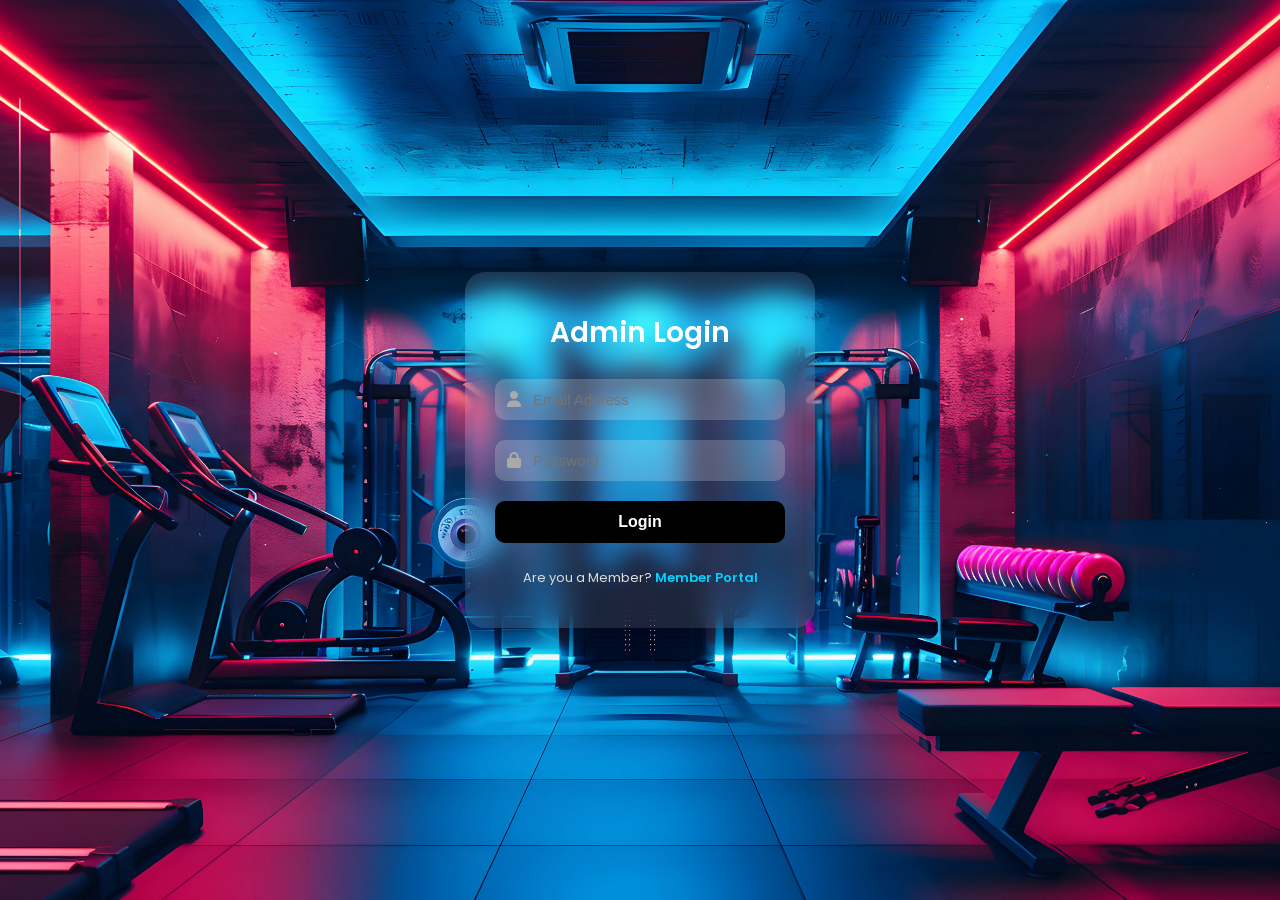
<file: src/main/resources/static/admin-login.html>
<!DOCTYPE html>
<html lang="en">
<head>
  <meta charset="UTF-8" />
  <meta name="viewport" content="width=device-width, initial-scale=1.0"/>
  <title>Admin Login</title>
  <link href="https://fonts.googleapis.com/css2?family=Poppins:wght@400;600&display=swap" rel="stylesheet">
  <link rel="stylesheet" href="https://cdnjs.cloudflare.com/ajax/libs/font-awesome/6.5.0/css/all.min.css"/>
  <style>
    * {
      margin: 0;
      padding: 0;
      box-sizing: border-box;
    }
    body {
      font-family: 'Poppins', sans-serif;
      background: url('images/kowsik2.jpg') no-repeat center center fixed;
      background-size: cover;
      height: 100vh;
      display: flex;
      justify-content: center;
      align-items: center;
      overflow: hidden;
    }
    .login-container {
      background: rgba(255, 255, 255, 0.1);
      backdrop-filter: blur(12px);
      border-radius: 20px;
      padding: 40px 30px;
      box-shadow: 0 8px 32px rgba(0, 0, 0, 0.25);
      width: 350px;
      color: #fff;
      animation: fadeIn 0.8s ease;
    }
    @keyframes fadeIn {
      from {
        opacity: 0;
        transform: translateY(20px);
      }
      to {
        opacity: 1;
        transform: translateY(0);
      }
    }
    .login-container h2 {
      text-align: center;
      margin-bottom: 25px;
      font-weight: 600;
      font-size: 28px;
      color: #ffffff;
    }
    .input-group {
      position: relative;
      margin-bottom: 20px;
    }
    .input-group i {
      position: absolute;
      top: 12px;
      left: 12px;
      color: #aaa;
    }
    .input-group input {
      width: 100%;
      padding: 12px 12px 12px 38px;
      border: none;
      border-radius: 10px;
      background: rgba(252, 251, 251, 0.2);
      color: #fff;
      font-size: 15px;
      transition: background 0.3s;
    }
    .input-group input:focus {
      background: rgba(255, 255, 255, 0.3);
      outline: none;
    }
    button {
      width: 100%;
      padding: 12px;
      border: none;
      border-radius: 10px;
      background: linear-gradient(45deg, #010001, #000000);
      color: #fff;
      font-size: 16px;
      font-weight: bold;
      cursor: pointer;
      transition: background 0.3s;
    }
    button:hover {
      background: linear-gradient(45deg, #5f10b0, #1e5de2);
    }
    .error {
      color: #ff4d4d;
      text-align: center;
      font-size: 14px;
      margin-top: 10px;
      display: none;
    }
  </style>
</head>
<body>
  <div class="login-container">
    <h2>Admin Login</h2>
    <form id="adminLoginForm">
      <div class="input-group">
        <i class="fas fa-user"></i>
        <input type="email" id="adminUsername" placeholder="Email Address" required />
      </div>
      <div class="input-group">
        <i class="fas fa-lock"></i>
        <input type="password" id="adminPassword" placeholder="Password" required />
      </div>
      <button type="submit">Login</button>
      <p class="error" id="loginError">Invalid username or password</p>
      <div style="text-align: center; margin-top: 25px; font-size: 13px;">
        <p style="color: #ddd;">Are you a Member? <a href="user.html" style="color: #00d2ff; text-decoration: none; font-weight: 600;">Member Portal</a></p>
      </div>
    </form>
  </div>

  <script>
    document.getElementById("adminLoginForm").addEventListener("submit", async function (e) {
      e.preventDefault();

      const email = document.getElementById("adminUsername").value;
      const password = document.getElementById("adminPassword").value;
      const errorMsg = document.getElementById("loginError");
      errorMsg.style.display = "none";

      try {
        const response = await fetch('/api/user/login', {
          method: 'POST',
          headers: { 'Content-Type': 'application/json' },
          body: JSON.stringify({ email, password })
        });
        
        if (response.ok) {
           const result = await response.json();
           if (result.role && result.role.toLowerCase() === 'admin') {
               sessionStorage.setItem("adminLoggedIn", "true");
               sessionStorage.setItem('jwtToken', result.token);
               sessionStorage.setItem('currentUser', JSON.stringify(result));
               window.location.href = "index.html";
           } else {
               errorMsg.innerText = "Access denied. You are not an admin.";
               errorMsg.style.display = "block";
           }
        } else {
           errorMsg.innerText = "Invalid credentials";
           errorMsg.style.display = "block";
        }
      } catch (err) {
        errorMsg.innerText = "Error connecting to server";
        errorMsg.style.display = "block";
      }
    });
  </script>
</body>
</html>
</file>
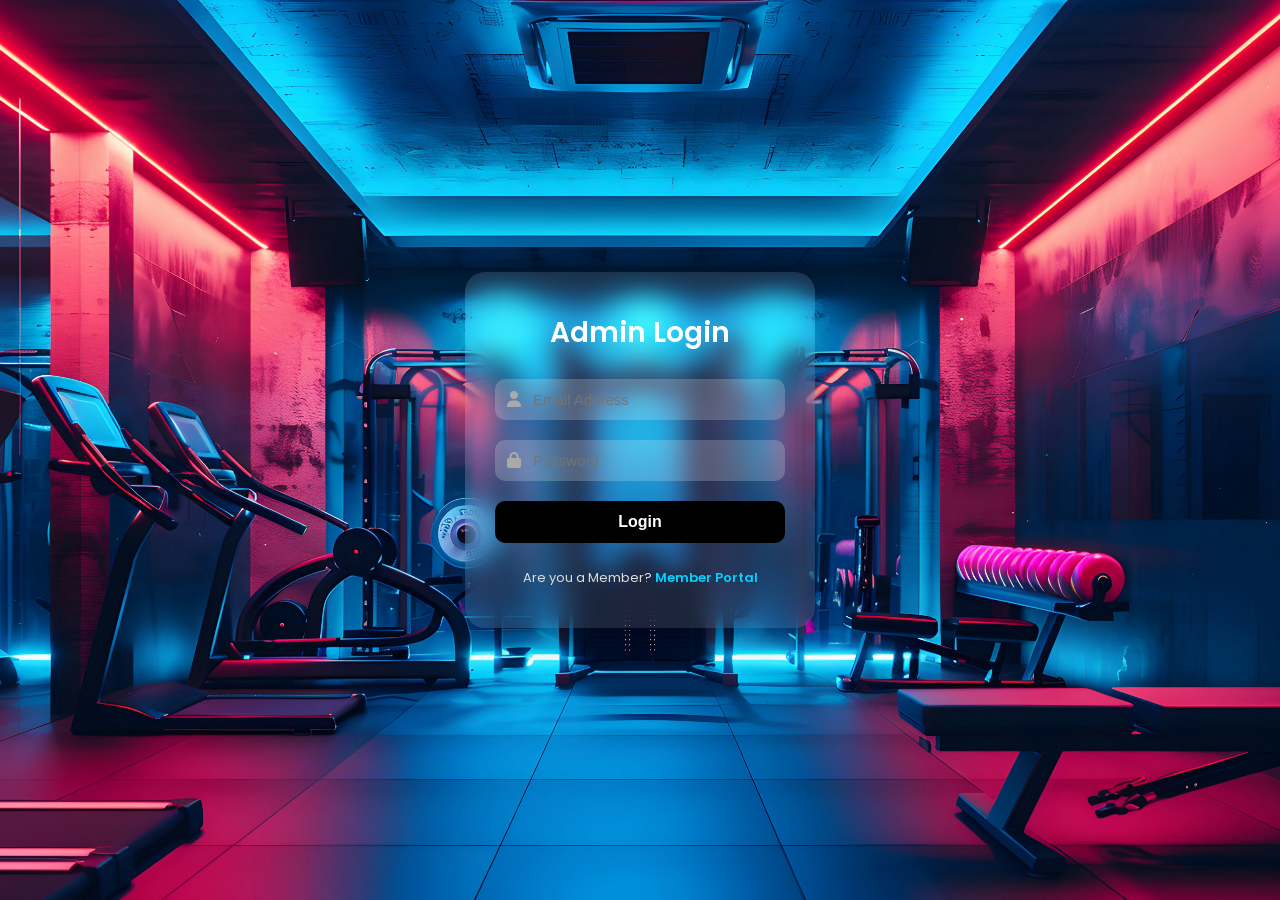
<file: src/main/resources/static/admin-members.html>
<!DOCTYPE html>
<html lang="en">
<head>
  <meta charset="UTF-8" />
  <meta name="viewport" content="width=device-width, initial-scale=1.0"/>
  <title>Power Gym - Member Management</title>
  <link rel="stylesheet" href="style.css" />
  <script>
    if (sessionStorage.getItem("adminLoggedIn") !== "true") {
      window.location.href = "admin-login.html";
    }
  </script>
</head>
<body>
  <div class="dashboard-container">
    <aside class="sidebar">
      <h2>⚡ Power Gym</h2>
      <nav class="nav-links">
        <a href="index.html">📊 Dashboard</a>
        <a href="admin-members.html" class="active">👥 Members</a>
        <a href="trainers.html">🏋️ Trainers</a>
        <a href="classes.html">📅 Classes</a>
        <a href="payments.html">💳 Payments</a>
        <a href="attendance.html">🕒 Attendance</a>
        <a href="admin-settings.html">⚙️ Settings</a>
      </nav>
      <div class="sidebar-footer">
        <button class="logout-btn" onclick="logoutAdmin()">Logout</button>
      </div>
    </aside>

    <main class="main-content">
      <div class="header">
        <h1>Member Management</h1>
        <button class="btn-primary" onclick="openMemberModal()">+ Add New Member</button>
      </div>
      
      <!-- Filters and Search -->
      <div class="glass-card" style="margin-bottom: 20px; display: flex; gap: 15px; align-items: center;">
        <input type="text" id="searchInput" placeholder="Search by name or email..." style="padding: 10px; border-radius: 5px; border: none; background: rgba(255,255,255,0.1); color: white; width: 300px;">
        <select id="planFilter" style="padding: 10px; border-radius: 5px; border: none; background: rgba(255,255,255,0.1); color: white;">
            <option value="">All Plans</option>
            <!-- Plans loaded dynamically -->
        </select>
        <button class="btn-primary" onclick="loadMembers()">Filter</button>
        <button class="btn-primary" onclick="exportCSV()" style="margin-left: auto;">Export CSV</button>
      </div>

      <div class="glass-card">
        <table class="data-table">
          <thead>
            <tr>
              <th>ID</th>
              <th>Name</th>
              <th>Email</th>
              <th>Phone</th>
              <th>Role</th>
              <th>Actions</th>
            </tr>
          </thead>
          <tbody id="membersTableBody">
            <!-- Members loaded dynamically -->
          </tbody>
        </table>
      </div>
    </main>
  </div>

  <!-- Member Modal -->
  <div id="memberModal" class="modal">
    <div class="modal-content glass-card">
      <span class="close" onclick="closeMemberModal()">&times;</span>
      <h2 id="modalTitle">Add Member</h2>
      <form id="memberForm" onsubmit="saveMember(event)">
        <input type="hidden" id="memberId">
        <div class="form-group">
            <label>Name</label>
            <input type="text" id="memberName" required>
        </div>
        <div class="form-group">
            <label>Email</label>
            <input type="email" id="memberEmail" required>
        </div>
        <div class="form-group" id="passwordGroup">
            <label>Password</label>
            <input type="password" id="memberPassword">
        </div>
        <div class="form-group">
            <label>Phone</label>
            <input type="text" id="memberPhone" required>
        </div>
        <div class="form-group">
            <label>Role</label>
            <select id="memberRole" required>
                <option value="user">User</option>
                <option value="admin">Admin</option>
            </select>
        </div>
        <button type="submit" class="btn-primary" style="margin-top: 15px;">Save</button>
      </form>
    </div>
  </div>

  <style>
    /* Modal Styles */
    .modal {
      display: none; position: fixed; z-index: 1000; left: 0; top: 0;
      width: 100%; height: 100%; overflow: auto; background-color: rgba(0,0,0,0.5);
    }
    .modal-content {
      background-color: #1e293b; margin: 10% auto; padding: 20px;
      border: 1px solid #334155; width: 40%; border-radius: 10px;
    }
    .close { color: #aaa; float: right; font-size: 28px; font-weight: bold; cursor: pointer; }
    .close:hover { color: #fff; }
    .form-group { margin-bottom: 15px; }
    .form-group label { display: block; margin-bottom: 5px; color: #cbd5e1; }
    .form-group input, .form-group select { 
        width: 100%; padding: 10px; border-radius: 5px; 
        border: 1px solid #334155; background: rgba(255,255,255,0.05); color: white;
    }
    .action-btn { background: none; border: none; cursor: pointer; color: #0ea5e9; margin-right: 10px; font-size: 18px; }
    .action-btn.delete { color: #ef4444; }
    
    /* Toast Notification */
    #toast {
        visibility: hidden; min-width: 250px; background-color: #333; color: #fff;
        text-align: center; border-radius: 2px; padding: 16px; position: fixed;
        z-index: 1001; left: 50%; bottom: 30px; transform: translateX(-50%);
    }
    #toast.show { visibility: visible; animation: fadein 0.5s, fadeout 0.5s 2.5s; }
    @keyframes fadein { from {bottom: 0; opacity: 0;} to {bottom: 30px; opacity: 1;} }
    @keyframes fadeout { from {bottom: 30px; opacity: 1;} to {bottom: 0; opacity: 0;} }
  </style>

  <div id="toast">Message</div>

  <script src="script.js?v=2"></script>
  <script src="adminMembers.js?v=2"></script>
</body>
</html>
</file>
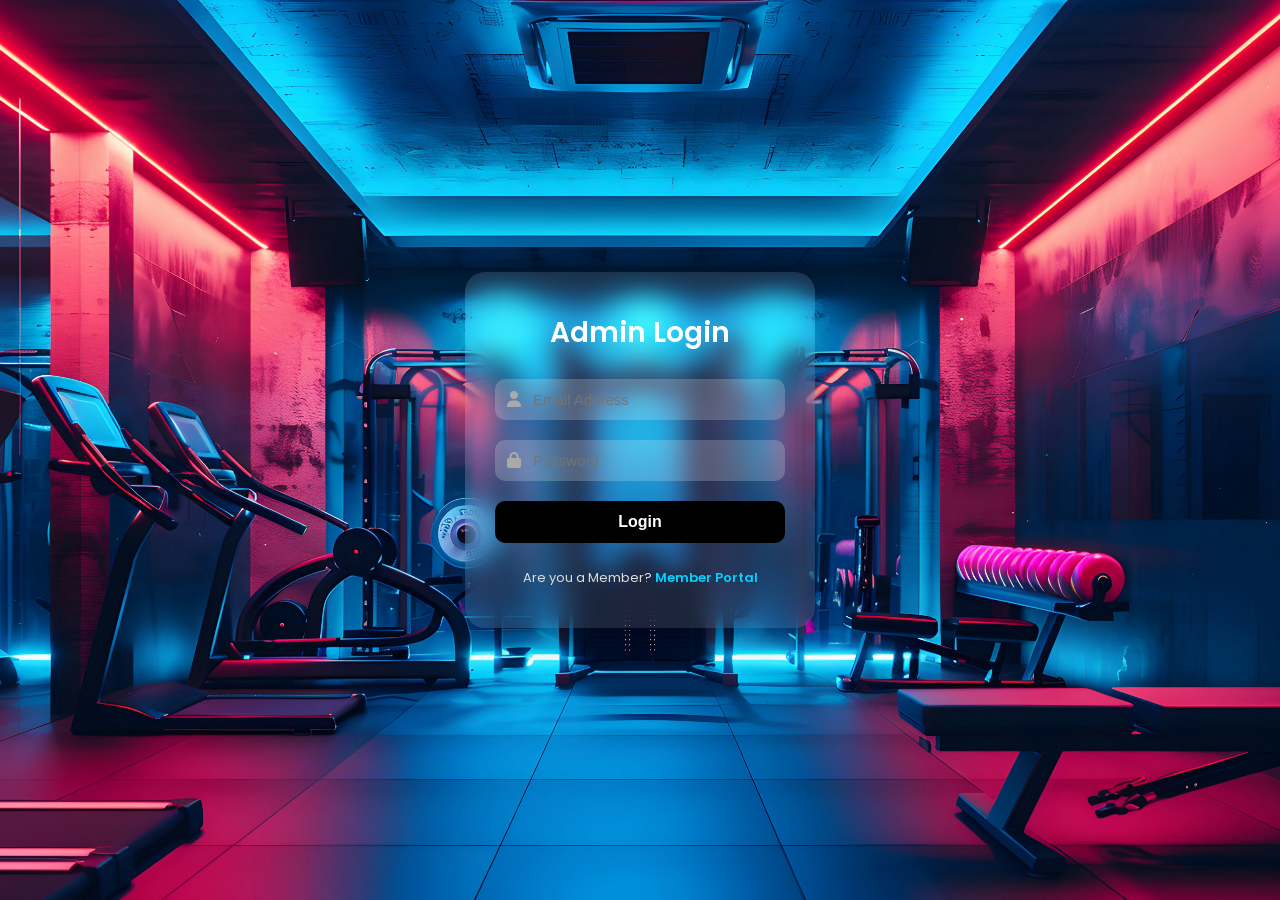
<file: src/main/resources/static/admin-settings.html>
<!DOCTYPE html>
<html lang="en">
<head>
  <script>
    if (sessionStorage.getItem("adminLoggedIn") !== "true") {
      window.location.href = "admin-login.html";
    }
  </script>
  <meta charset="UTF-8" />
  <meta name="viewport" content="width=device-width, initial-scale=1.0"/>
  <title>Settings - Power Gym</title>
  <link rel="stylesheet" href="style.css" />
</head>
<body>
  <div class="dashboard-container">
    <aside class="sidebar">
      <h2>⚡ Power Gym</h2>
      <nav class="nav-links">
        <a href="index.html">📊 Dashboard</a>
        <a href="admin-members.html">👥 Members</a>
        <a href="trainers.html">🏋️ Trainers</a>
        <a href="classes.html">📅 Classes</a>
        <a href="payments.html">💳 Payments</a>
        <a href="attendance.html">🕒 Attendance</a>
        <a href="admin-settings.html" class="active">⚙️ Settings</a>
      </nav>
      <div class="sidebar-footer">
        <button class="logout-btn" onclick="logoutAdmin()">Logout</button>
      </div>
    </aside>

    <main class="main-content">
      <div class="header">
        <div>
          <h1>Settings & Audit Logs</h1>
          <p>Configure gym information and view system audit trails.</p>
        </div>
      </div>

      <div style="display: flex; gap: 2rem; margin-top: 1rem; flex-wrap: wrap;">
        <!-- Gym Info Settings -->
        <div class="glass-card" style="flex: 1; min-width: 300px;">
          <h2 style="margin-bottom: 1rem;">Gym Configuration</h2>
          <form id="settingsForm" onsubmit="saveSettings(event)">
            <div class="form-group">
              <label>Gym Name</label>
              <input type="text" id="gymName" class="form-control" value="Power Gym Elite" required>
            </div>
            <div class="form-group">
              <label>Contact Email</label>
              <input type="email" id="gymEmail" class="form-control" value="contact@powergym.com" required>
            </div>
            <div class="form-group">
              <label>Global Announcement</label>
              <textarea id="gymAnnouncement" class="form-control" rows="3">Welcome to Power Gym! All morning yoga classes are moved to 7:00 AM.</textarea>
            </div>
            <button type="submit" class="btn btn-primary" style="width: 100%;">Save Settings</button>
          </form>
        </div>

        <!-- Audit Logs -->
        <div class="glass-card" style="flex: 2; min-width: 400px; max-height: 500px; overflow-y: auto;">
          <h2 style="margin-bottom: 1rem;">Audit Logs</h2>
          <table id="auditTable">
            <thead>
              <tr>
                <th>Time</th>
                <th>Admin</th>
                <th>Action</th>
                <th>Entity</th>
                <th>Details</th>
              </tr>
            </thead>
            <tbody>
              <!-- Data populated by JS -->
            </tbody>
          </table>
        </div>
      </div>
    </main>
  </div>

  <script src="script.js"></script>
  <script>
    function logoutAdmin() {
      sessionStorage.removeItem("adminLoggedIn");
      window.location.href = "admin-login.html";
    }

    async function loadAuditLogs() {
      const result = await callApi('/audit-logs', 'GET');
      if (result) {
        const tbody = document.querySelector('#auditTable tbody');
        tbody.innerHTML = '';
        
        // Sort newest first
        result.sort((a, b) => new Date(b.timestamp) - new Date(a.timestamp));
        
        result.forEach(log => {
          const timeStr = new Date(log.timestamp).toLocaleString();
          tbody.innerHTML += `
            <tr>
              <td><small>${timeStr}</small></td>
              <td>${log.adminEmail}</td>
              <td><span class="badge badge-pending">${log.actionType}</span></td>
              <td>${log.targetEntity}</td>
              <td>${log.details}</td>
            </tr>
          `;
        });
      }
    }

    function saveSettings(e) {
      e.preventDefault();
      // For Phase 2, save static settings to localStorage
      localStorage.setItem('gymName', document.getElementById('gymName').value);
      localStorage.setItem('gymEmail', document.getElementById('gymEmail').value);
      localStorage.setItem('gymAnnouncement', document.getElementById('gymAnnouncement').value);
      alert('Settings saved successfully!');
    }

    function loadSettings() {
      if(localStorage.getItem('gymName')) document.getElementById('gymName').value = localStorage.getItem('gymName');
      if(localStorage.getItem('gymEmail')) document.getElementById('gymEmail').value = localStorage.getItem('gymEmail');
      if(localStorage.getItem('gymAnnouncement')) document.getElementById('gymAnnouncement').value = localStorage.getItem('gymAnnouncement');
    }

    document.addEventListener("DOMContentLoaded", () => {
      loadSettings();
      loadAuditLogs();
    });
  </script>
</body>
</html>
</file>
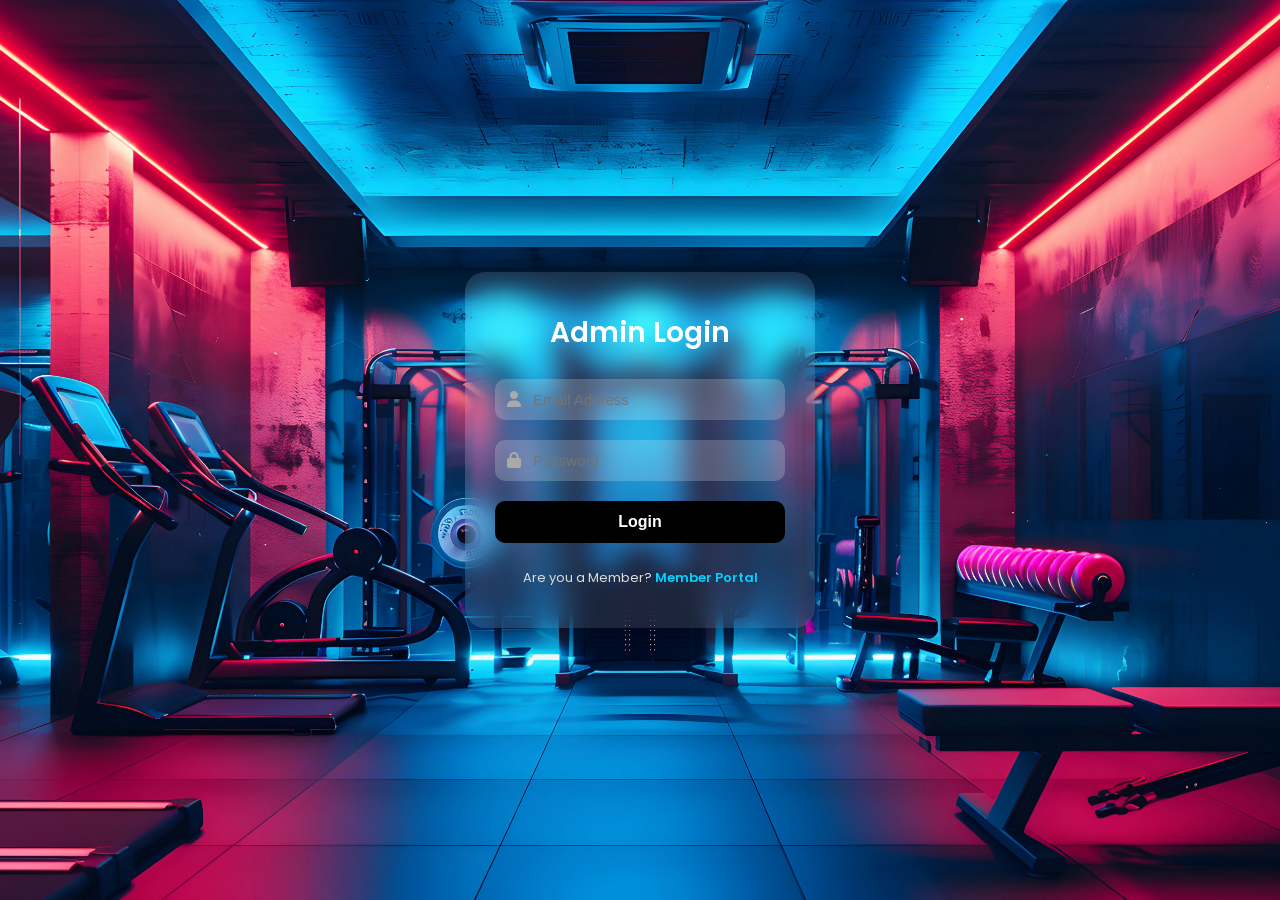
<file: src/main/resources/static/attendance.html>
<!DOCTYPE html>
<html lang="en">
<head>
  <script>
    if (sessionStorage.getItem("adminLoggedIn") !== "true") {
      window.location.href = "admin-login.html";
    }
  </script>
  <meta charset="UTF-8" />
  <meta name="viewport" content="width=device-width, initial-scale=1.0"/>
  <title>Attendance - Power Gym</title>
  <link rel="stylesheet" href="style.css" />
</head>
<body>
  <div class="dashboard-container">
    <aside class="sidebar">
      <h2>⚡ Power Gym</h2>
      <nav class="nav-links">
        <a href="index.html">📊 Dashboard</a>
        <a href="admin-members.html">👥 Members</a>
        <a href="trainers.html">🏋️ Trainers</a>
        <a href="classes.html">📅 Classes</a>
        <a href="payments.html">💳 Payments</a>
        <a href="attendance.html" class="active">🕒 Attendance</a>
      </nav>
      <div class="sidebar-footer">
        <button class="logout-btn" onclick="logoutAdmin()">Logout</button>
      </div>
    </aside>

    <main class="main-content">
      <div class="header" style="display: flex; justify-content: space-between; align-items: center;">
        <div>
          <h1>Attendance</h1>
          <p>Track and manage member attendance records.</p>
        </div>
        <button class="btn btn-primary" onclick="showModal('addAttendanceModal')">+ Mark Attendance</button>
      </div>

      <div class="glass-card">
        <table id="attendanceTable">
          <thead>
            <tr>
              <th>ID</th>
              <th>Member ID</th>
              <th>Date</th>
              <th>Status</th>
              <th>Actions</th>
            </tr>
          </thead>
          <tbody>
            <!-- Data populated by JS -->
          </tbody>
        </table>
      </div>
    </main>
  </div>

  <!-- Add Attendance Modal -->
  <div class="modal-backdrop" id="addAttendanceModal">
    <div class="glass-card modal-content">
      <h2 id="modalTitle" style="margin-bottom: 1.5rem;">Mark Attendance</h2>
      <form id="addAttendanceForm" onsubmit="addAttendance(event)">
        <input type="hidden" id="aId">
        <div class="form-group">
          <label>Member ID (User ID)</label>
          <input type="number" id="aUserId" class="form-control" required>
        </div>
        <div class="form-group">
          <label>Date (YYYY-MM-DD)</label>
          <input type="date" id="aDate" class="form-control" required>
        </div>
        <div class="form-group">
          <label>Status</label>
          <select id="aStatus" class="form-control" required>
            <option value="Present">Present</option>
            <option value="Absent">Absent</option>
          </select>
        </div>
        <div style="display: flex; gap: 10px; margin-top: 2rem;">
          <button type="button" class="btn" style="background: rgba(255,255,255,0.1); color: white; flex: 1;" onclick="hideModal('addAttendanceModal')">Cancel</button>
          <button type="submit" class="btn btn-primary" style="flex: 1;">Save Record</button>
        </div>
      </form>
    </div>
  </div>

  <script src="script.js"></script>
  <script>
    function logoutAdmin() {
      sessionStorage.removeItem("adminLoggedIn");
      window.location.href = "admin-login.html";
    }

    function showModal(id) { document.getElementById(id).classList.add('show'); }
    function hideModal(id) { document.getElementById(id).classList.remove('show'); }

    async function loadAttendance() {
      const result = await callApi('/attendance/all', 'GET');
      if (result) {
        const tbody = document.querySelector('#attendanceTable tbody');
        tbody.innerHTML = '';
        if (result.length === 0) {
            tbody.innerHTML = '<tr><td colspan="5" style="text-align: center; color: #aaa;">No attendance records found.</td></tr>';
            return;
        }
        result.forEach(a => {
          const userName = `ID: ${a.userId}`;
          const badgeClass = a.status === 'Absent' ? 'badge-danger' : 'badge-success';
          const statusText = a.status || 'Present'; // Fallback for old records
          
          tbody.innerHTML += `
            <tr>
              <td>#${a.id}</td>
              <td>${userName}</td>
              <td><strong>${a.date}</strong></td>
              <td><span class="badge ${badgeClass}">${statusText}</span></td>
              <td>
                <button class="btn" style="padding: 0.4rem 0.8rem; background: var(--primary); color: white;" onclick='editAttendance(${JSON.stringify(a)})'>Edit</button>
                <button class="btn" style="padding: 0.4rem 0.8rem; background: var(--danger); color: white;" onclick="deleteAttendance(${a.id})">Delete</button>
              </td>
            </tr>
          `;
        });
      }
    }
    
    function editAttendance(a) {
      document.getElementById('aId').value = a.id;
      document.getElementById('aUserId').value = a.userId;
      document.getElementById('aDate').value = a.date;
      document.getElementById('aStatus').value = a.status || 'Present';
      document.getElementById('modalTitle').innerText = 'Edit Attendance';
      showModal('addAttendanceModal');
    }

    async function deleteAttendance(id) {
      if(confirm('Are you sure you want to delete this attendance record?')) {
        await callApi(`/attendance/${id}`, 'DELETE');
        loadAttendance();
      }
    }

    async function addAttendance(e) {
      e.preventDefault();
      const id = document.getElementById('aId').value;
      const data = {
        userId: parseInt(document.getElementById('aUserId').value),
        date: document.getElementById('aDate').value,
        status: document.getElementById('aStatus').value
      };
      
      const method = id ? 'PUT' : 'POST';
      let endpoint = '';
      if(id) {
        endpoint = `/attendance/${id}`;
      } else {
        endpoint = '/attendance/mark';
      }
      
      const res = await callApi(endpoint, method, data);
      if (res) {
        hideModal('addAttendanceModal');
        document.getElementById('addAttendanceForm').reset();
        document.getElementById('aId').value = '';
        document.getElementById('modalTitle').innerText = 'Mark Attendance';
        loadAttendance();
      }
    }

    document.addEventListener("DOMContentLoaded", loadAttendance);
  </script>
</body>
</html>
</file>
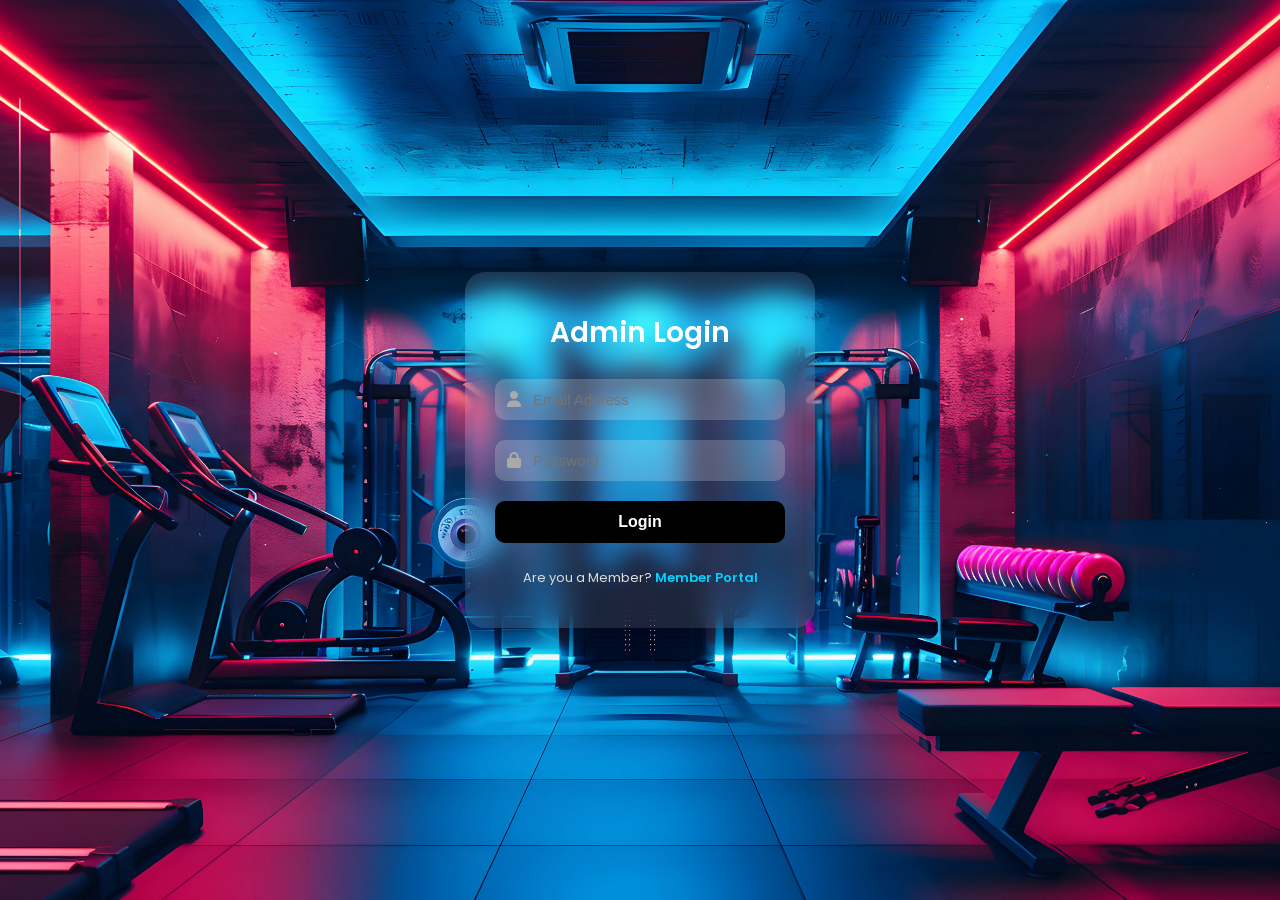
<file: src/main/resources/static/classes.html>
<!DOCTYPE html>
<html lang="en">
<head>
  <script>
    if (sessionStorage.getItem("adminLoggedIn") !== "true") {
      window.location.href = "admin-login.html";
    }
  </script>
  <meta charset="UTF-8" />
  <meta name="viewport" content="width=device-width, initial-scale=1.0"/>
  <title>Classes - Power Gym</title>
  <link rel="stylesheet" href="style.css" />
</head>
<body>
  <div class="dashboard-container">
    <aside class="sidebar">
      <h2>⚡ Power Gym</h2>
      <nav class="nav-links">
        <a href="index.html">📊 Dashboard</a>
        <a href="admin-members.html">👥 Members</a>
        <a href="trainers.html">🏋️ Trainers</a>
        <a href="classes.html" class="active">📅 Classes</a>
        <a href="payments.html">💳 Payments</a>
        <a href="attendance.html">🕒 Attendance</a>
      </nav>
      <div class="sidebar-footer">
        <button class="logout-btn" onclick="logoutAdmin()">Logout</button>
      </div>
    </aside>

    <main class="main-content">
      <div class="header" style="display: flex; justify-content: space-between; align-items: center;">
        <div>
          <h1>Classes & Schedule</h1>
          <p>Organize gym classes and assign trainers.</p>
        </div>
        <button class="btn btn-primary" onclick="openClassModal()">+ Schedule Class</button>
      </div>

      <div class="glass-card">
        <table id="classesTable">
          <thead>
            <tr>
              <th>ID</th>
              <th>Class Name</th>
              <th>Schedule Time</th>
              <th>Trainer</th>
              <th>Capacity</th>
              <th>Actions</th>
            </tr>
          </thead>
          <tbody>
            <!-- Data populated by JS -->
          </tbody>
        </table>
      </div>
    </main>
  </div>

  <!-- Add Class Modal -->
  <div class="modal-backdrop" id="addClassModal">
    <div class="glass-card modal-content">
      <h2 id="modalTitle" style="margin-bottom: 1.5rem;">Schedule New Class</h2>
      <form id="addClassForm" onsubmit="addClass(event)">
        <input type="hidden" id="cId">
        <div class="form-group">
          <label>Class Name</label>
          <input type="text" id="cName" class="form-control" placeholder="e.g. Morning Yoga" required>
        </div>
        <div class="form-group">
          <label>Schedule Time (YYYY-MM-DDTHH:MM)</label>
          <input type="datetime-local" id="cTime" class="form-control" required>
        </div>
        <div class="form-group">
          <label>Max Capacity</label>
          <input type="number" id="cCap" class="form-control" required>
        </div>
        <div class="form-group">
          <label>Trainer</label>
          <select id="cTrainer" class="form-control" required>
            <!-- Populated by JS -->
          </select>
        </div>
        <div style="display: flex; gap: 10px; margin-top: 2rem;">
          <button type="button" class="btn" style="background: rgba(255,255,255,0.1); color: white; flex: 1;" onclick="hideModal('addClassModal')">Cancel</button>
          <button type="submit" class="btn btn-primary" style="flex: 1;">Schedule</button>
        </div>
      </form>
    </div>
  </div>

  <!-- View Enrolled Members Modal -->
  <div class="modal-backdrop" id="viewMembersModal">
    <div class="glass-card modal-content" style="max-width: 600px;">
      <h2 id="membersModalTitle" style="margin-bottom: 1.5rem;">Enrolled Members</h2>
      <div style="max-height: 400px; overflow-y: auto;">
        <table id="enrolledMembersTable" style="width: 100%; text-align: left; border-collapse: collapse;">
          <thead>
            <tr style="border-bottom: 1px solid rgba(255,255,255,0.1);">
              <th style="padding-bottom: 10px;">Name</th>
              <th style="padding-bottom: 10px;">Email</th>
              <th style="padding-bottom: 10px;">Phone</th>
            </tr>
          </thead>
          <tbody>
            <!-- Populated by JS -->
          </tbody>
        </table>
      </div>
      <div style="margin-top: 2rem; text-align: right;">
        <button type="button" class="btn" style="background: rgba(255,255,255,0.1); color: white; padding: 0.5rem 1rem;" onclick="hideModal('viewMembersModal')">Close</button>
      </div>
    </div>
  </div>

  <script src="script.js"></script>
  <script>
    function logoutAdmin() {
      sessionStorage.removeItem("adminLoggedIn");
      window.location.href = "admin-login.html";
    }

    function showModal(id) { document.getElementById(id).classList.add('show'); }
    function hideModal(id) { document.getElementById(id).classList.remove('show'); }

    async function openClassModal() {
      // Load trainers into select dropdown first
      const trainers = await callApi('/trainers', 'GET');
      const select = document.getElementById('cTrainer');
      select.innerHTML = '<option value="">Select a Trainer</option>';
      if (trainers) {
        trainers.forEach(t => {
          select.innerHTML += `<option value="${t.id}">${t.name} (${t.specialization})</option>`;
        });
      }
      showModal('addClassModal');
    }

    async function loadClasses() {
      const result = await callApi('/classes', 'GET');
      if (result) {
        const tbody = document.querySelector('#classesTable tbody');
        tbody.innerHTML = '';
        if (result.length === 0) {
            tbody.innerHTML = '<tr><td colspan="6" style="text-align: center; color: #aaa;">No classes found. Schedule one above!</td></tr>';
            return;
        }
        result.forEach(c => {
          const tName = c.trainer ? c.trainer.name : 'Unassigned';
          const timeStr = new Date(c.scheduleTime).toLocaleString();
          tbody.innerHTML += `
            <tr>
              <td>${c.id}</td>
              <td><strong>${c.name}</strong></td>
              <td>${timeStr}</td>
              <td>${tName}</td>
              <td>${c.maxCapacity}</td>
              <td>
                <button class="btn" style="padding: 0.4rem 0.8rem; background: var(--secondary); color: white;" onclick='viewEnrolledMembers(${c.id}, "${c.name}")'>View Members</button>
                <button class="btn" style="padding: 0.4rem 0.8rem; background: var(--primary); color: white;" onclick='editClass(${JSON.stringify(c)})'>Edit</button>
                <button class="btn" style="padding: 0.4rem 0.8rem; background: var(--danger); color: white;" onclick="deleteClass(${c.id})">Delete</button>
              </td>
            </tr>
          `;
        });
      }
    }

    async function viewEnrolledMembers(classId, className) {
       document.getElementById('membersModalTitle').innerText = 'Enrolled Members - ' + className;
       const tbody = document.querySelector('#enrolledMembersTable tbody');
       tbody.innerHTML = '<tr><td colspan="3" style="text-align: center;">Loading...</td></tr>';
       showModal('viewMembersModal');

       try {
           const enrollments = await callApi(`/classes/${classId}/enrollments`, 'GET');
           tbody.innerHTML = '';
           if (!enrollments || enrollments.length === 0) {
               tbody.innerHTML = '<tr><td colspan="3" style="text-align: center; color: #aaa;">No members enrolled yet.</td></tr>';
           } else {
               enrollments.forEach(e => {
                   tbody.innerHTML += `
                     <tr>
                        <td>${e.user.name}</td>
                        <td>${e.user.email}</td>
                        <td>${e.user.phone}</td>
                     </tr>
                   `;
               });
           }
       } catch (err) {
           tbody.innerHTML = '<tr><td colspan="3" style="text-align: center; color: var(--danger);">Error loading members.</td></tr>';
       }
    }

    async function editClass(c) {
      await openClassModal();
      document.getElementById('cId').value = c.id;
      document.getElementById('cName').value = c.name;
      // Format date for datetime-local (YYYY-MM-DDTHH:MM)
      const d = new Date(c.scheduleTime);
      const formatted = d.toISOString().slice(0, 16);
      document.getElementById('cTime').value = formatted;
      document.getElementById('cCap').value = c.maxCapacity;
      if(c.trainer) document.getElementById('cTrainer').value = c.trainer.id;
      document.getElementById('modalTitle').innerText = 'Edit Class';
    }

    async function addClass(e) {
      e.preventDefault();
      const trainerId = document.getElementById('cTrainer').value;
      const id = document.getElementById('cId').value;
      const data = {
        name: document.getElementById('cName').value,
        scheduleTime: document.getElementById('cTime').value,
        maxCapacity: parseInt(document.getElementById('cCap').value),
        trainer: { id: parseInt(trainerId) }
      };
      
      const method = id ? 'PUT' : 'POST';
      const endpoint = id ? `/classes/${id}` : '/classes';
      
      const res = await callApi(endpoint, method, data);
      if (res) {
        hideModal('addClassModal');
        document.getElementById('addClassForm').reset();
        document.getElementById('cId').value = '';
        document.getElementById('modalTitle').innerText = 'Schedule New Class';
        loadClasses();
      }
    }

    async function deleteClass(id) {
      if (confirm("Delete this class?")) {
        await callApi(`/classes/${id}`, 'DELETE');
        loadClasses();
      }
    }

    document.addEventListener("DOMContentLoaded", loadClasses);
  </script>
</body>
</html>
</file>
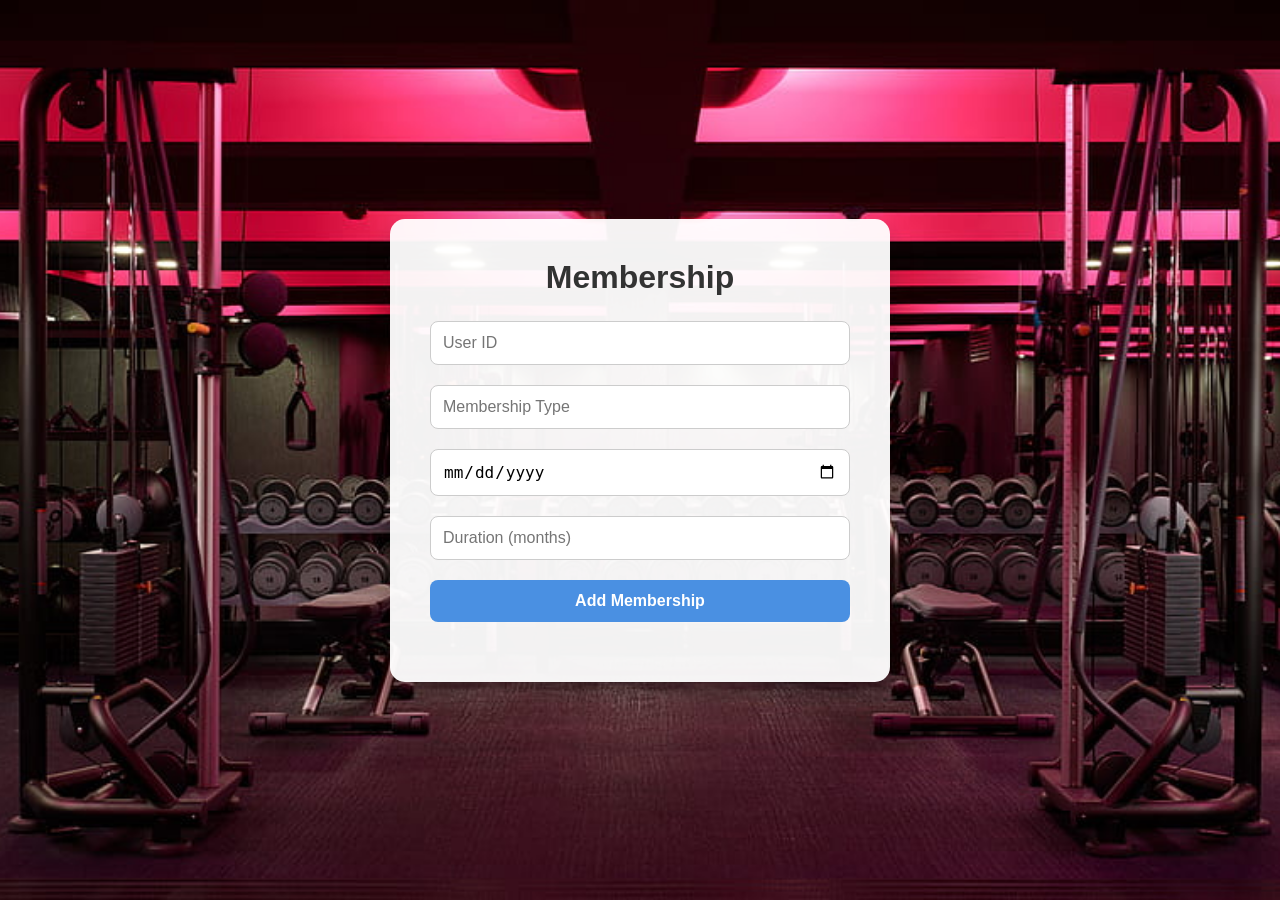
<file: src/main/resources/static/membership.html>
<!DOCTYPE html>
<html lang="en">
<head>
    <meta charset="UTF-8">
    <title>Membership</title>
    <meta name="viewport" content="width=device-width, initial-scale=1.0">
    <link rel="stylesheet" href="style.css" />
    <style>
        body {
            background: url('images/kowsik1.jpg') no-repeat center center fixed;
            background-size: cover;
            min-height: 100vh;
            margin: 0;
            padding: 0;
            font-family: 'Poppins', sans-serif;
            display: flex;
            justify-content: center;
            align-items: center;
            flex-direction: column;
        }

        .membership-container {
            background-color: rgba(255, 255, 255, 0.95);
            padding: 40px;
            border-radius: 15px;
            box-shadow: 0 8px 24px rgba(0, 0, 0, 0.2);
            max-width: 500px;
            width: 90%;
            text-align: center;
        }

        .membership-container h2 {
            font-size: 32px;
            margin-bottom: 25px;
            color: #333;
        }

        form input, form button {
            padding: 12px;
            font-size: 16px;
            margin-bottom: 20px;
            width: 100%;
            border-radius: 8px;
            border: 1px solid #ccc;
        }

        form button {
            background-color: #4a90e2;
            color: #fff;
            border: none;
            cursor: pointer;
            font-weight: bold;
        }

        form button:hover {
            background-color: #357ab7;
        }
    </style>
</head>
<body>
    <div class="membership-container">
        <h2>Membership</h2>
        <form id="addMembership">
            <input type="number" name="userId" placeholder="User ID" required>
            <input type="text" name="type" placeholder="Membership Type" required>
            <input type="date" name="startDate" required>
            <input type="number" name="durationMonths" placeholder="Duration (months)" required>
            <button type="submit">Add Membership</button>
        </form>
    </div>

    <script src="script.js"></script>
</body>
</html>
</file>
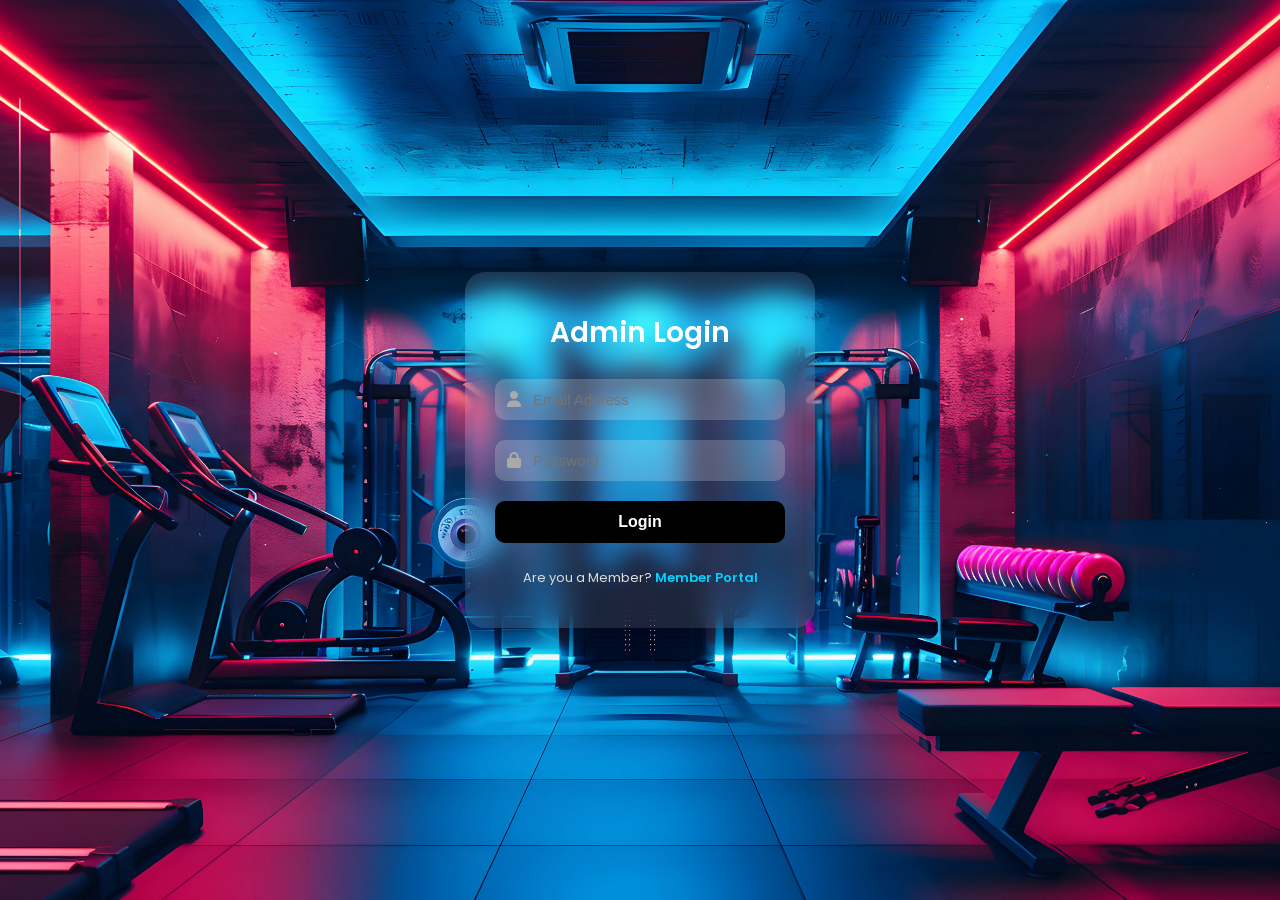
<file: src/main/resources/static/payments.html>
<!DOCTYPE html>
<html lang="en">
<head>
  <script>
    if (sessionStorage.getItem("adminLoggedIn") !== "true") {
      window.location.href = "admin-login.html";
    }
  </script>
  <meta charset="UTF-8" />
  <meta name="viewport" content="width=device-width, initial-scale=1.0"/>
  <title>Payments - Power Gym</title>
  <link rel="stylesheet" href="style.css" />
</head>
<body>
  <div class="dashboard-container">
    <aside class="sidebar">
      <h2>⚡ Power Gym</h2>
      <nav class="nav-links">
        <a href="index.html">📊 Dashboard</a>
        <a href="admin-members.html">👥 Members</a>
        <a href="trainers.html">🏋️ Trainers</a>
        <a href="classes.html">📅 Classes</a>
        <a href="payments.html" class="active">💳 Payments</a>
        <a href="attendance.html">🕒 Attendance</a>
      </nav>
      <div class="sidebar-footer">
        <button class="logout-btn" onclick="logoutAdmin()">Logout</button>
      </div>
    </aside>

    <main class="main-content">
      <div class="header" style="display: flex; justify-content: space-between; align-items: center;">
        <div>
          <h1>Payments</h1>
          <p>Track membership dues and transactions.</p>
        </div>
        <button class="btn btn-primary" onclick="showModal('addPaymentModal')">+ Record Payment</button>
      </div>

      <div class="glass-card">
        <table id="paymentsTable">
          <thead>
            <tr>
              <th>ID</th>
              <th>Member ID</th>
              <th>Amount</th>
              <th>Date</th>
              <th>Status</th>
              <th>Actions</th>
            </tr>
          </thead>
          <tbody>
            <!-- Data populated by JS -->
          </tbody>
        </table>
      </div>
    </main>
  </div>

  <!-- Add Payment Modal -->
  <div class="modal-backdrop" id="addPaymentModal">
    <div class="glass-card modal-content">
      <h2 id="modalTitle" style="margin-bottom: 1.5rem;">Record Payment</h2>
      <form id="addPaymentForm" onsubmit="addPayment(event)">
        <input type="hidden" id="pId">
        <div class="form-group">
          <label>Member ID (User ID)</label>
          <input type="number" id="pUserId" class="form-control" required>
        </div>
        <div class="form-group">
          <label>Amount ($)</label>
          <input type="number" step="0.01" id="pAmount" class="form-control" required>
        </div>
        <div class="form-group">
          <label>Status</label>
          <select id="pStatus" class="form-control">
            <option value="PAID">Paid</option>
            <option value="PENDING">Pending</option>
          </select>
        </div>
        <div style="display: flex; gap: 10px; margin-top: 2rem;">
          <button type="button" class="btn" style="background: rgba(255,255,255,0.1); color: white; flex: 1;" onclick="hideModal('addPaymentModal')">Cancel</button>
          <button type="submit" class="btn btn-primary" style="flex: 1;">Save Payment</button>
        </div>
      </form>
    </div>
  </div>

  <script src="script.js"></script>
  <script>
    function logoutAdmin() {
      sessionStorage.removeItem("adminLoggedIn");
      window.location.href = "admin-login.html";
    }

    function showModal(id) { document.getElementById(id).classList.add('show'); }
    function hideModal(id) { document.getElementById(id).classList.remove('show'); }

    async function loadPayments() {
      const result = await callApi('/payments', 'GET');
      if (result) {
        const tbody = document.querySelector('#paymentsTable tbody');
        tbody.innerHTML = '';
        if (result.length === 0) {
            tbody.innerHTML = '<tr><td colspan="6" style="text-align: center; color: #aaa;">No payments recorded yet.</td></tr>';
            return;
        }
        result.forEach(p => {
          const dateStr = new Date(p.paymentDate).toLocaleString();
          const badgeClass = p.status === 'PAID' ? 'badge-success' : 'badge-pending';
          const userName = p.user ? p.user.name : `ID: ${p.user.id}`;
          
          tbody.innerHTML += `
            <tr>
              <td>#${p.id}</td>
              <td>${userName}</td>
              <td><strong>$${p.amount.toFixed(2)}</strong></td>
              <td>${dateStr}</td>
              <td><span class="badge ${badgeClass}">${p.status}</span></td>
              <td>
                <button class="btn" style="padding: 0.4rem 0.8rem; background: var(--primary); color: white;" onclick='editPayment(${JSON.stringify(p)})'>Edit</button>
                <button class="btn" style="padding: 0.4rem 0.8rem; background: var(--danger); color: white;" onclick="deletePayment(${p.id})">Delete</button>
              </td>
            </tr>
          `;
        });
      }
    }
    
    function editPayment(p) {
      document.getElementById('pId').value = p.id;
      document.getElementById('pUserId').value = p.user.id;
      document.getElementById('pAmount').value = p.amount;
      document.getElementById('pStatus').value = p.status;
      document.getElementById('modalTitle').innerText = 'Edit Payment';
      showModal('addPaymentModal');
    }

    async function deletePayment(id) {
      if(confirm('Are you sure you want to delete this payment record?')) {
        await callApi(`/payments/${id}`, 'DELETE');
        loadPayments();
      }
    }

    async function addPayment(e) {
      e.preventDefault();
      const id = document.getElementById('pId').value;
      const data = {
        user: { id: parseInt(document.getElementById('pUserId').value) },
        amount: parseFloat(document.getElementById('pAmount').value),
        status: document.getElementById('pStatus').value
      };
      
      const method = id ? 'PUT' : 'POST';
      const endpoint = id ? `/payments/${id}` : '/payments';
      
      const res = await callApi(endpoint, method, data);
      if (res) {
        hideModal('addPaymentModal');
        document.getElementById('addPaymentForm').reset();
        document.getElementById('pId').value = '';
        document.getElementById('modalTitle').innerText = 'Record Payment';
        loadPayments();
      }
    }

    document.addEventListener("DOMContentLoaded", loadPayments);
  </script>
</body>
</html>
</file>
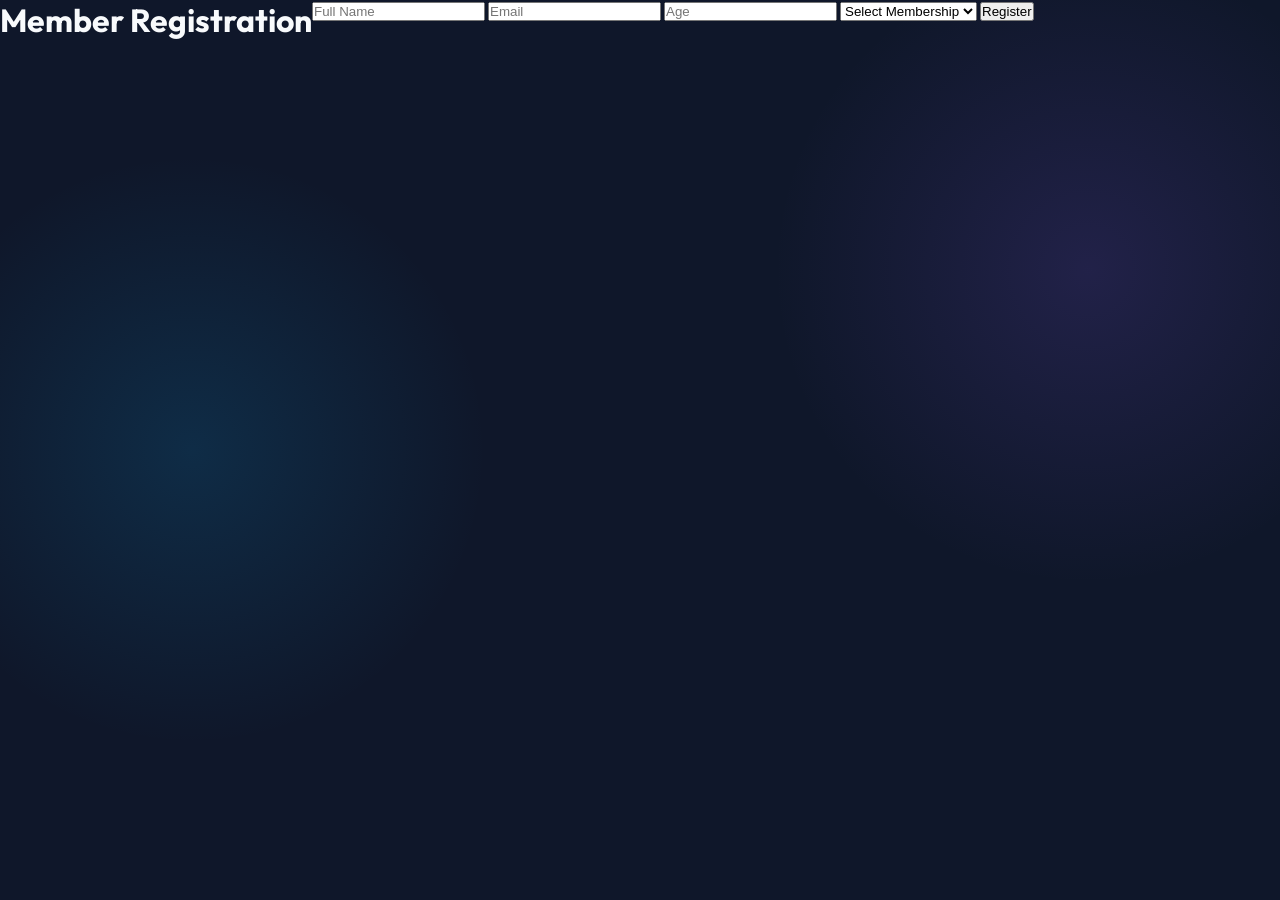
<file: src/main/resources/static/register.html>
<!DOCTYPE html>
<html lang="en">
<head>
  <meta charset="UTF-8" />
  <title>Register - FlexZone Gym</title>
  <link rel="stylesheet" href="style.css" />
</head>
<body>
  <header><h1>Member Registration</h1></header>
  <form id="registerForm">
    <input type="text" placeholder="Full Name" required />
    <input type="email" placeholder="Email" required />
    <input type="number" placeholder="Age" required />
    <select required>
      <option value="">Select Membership</option>
      <option value="monthly">Monthly</option>
      <option value="yearly">Yearly</option>
    </select>
    <button type="submit">Register</button>
  </form>
  <script src="script.js"></script>
</body>
</html>
</file>
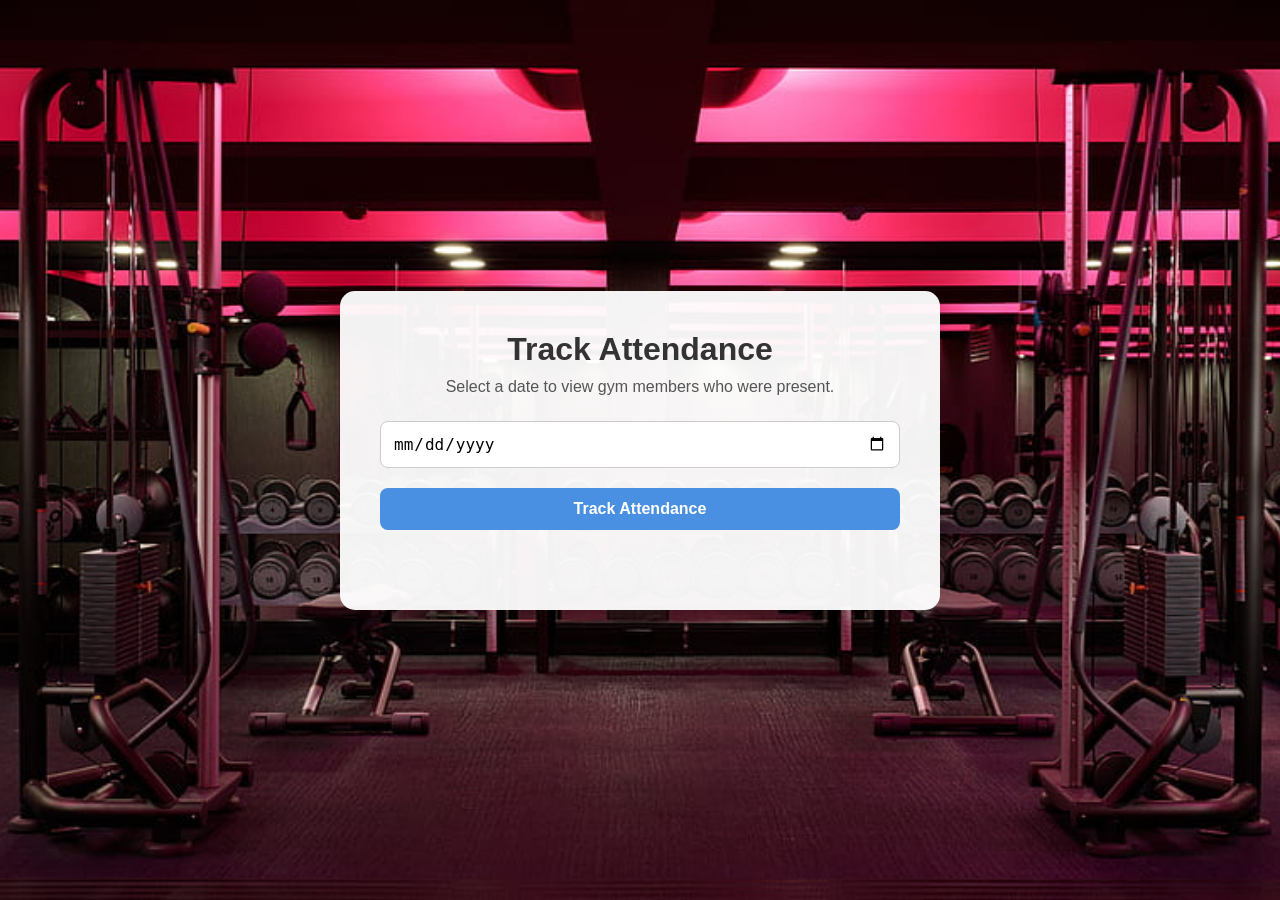
<file: src/main/resources/static/track-attendance.html>
<!DOCTYPE html>
<html lang="en">
<head>
  <meta charset="UTF-8" />
  <meta name="viewport" content="width=device-width, initial-scale=1.0"/>
  <title>Track Attendance</title>
  <link rel="stylesheet" href="style.css" />
  <style>
    body {
      background: url('images/kowsik1.jpg') no-repeat center center fixed;
      background-size: cover;
      min-height: 100vh;
      margin: 0;
      font-family: 'Poppins', sans-serif;
      display: flex;
      justify-content: center;
      align-items: center;
      flex-direction: column;
    }

    .attendance-container {
      background-color: rgba(255, 255, 255, 0.95);
      padding: 40px;
      border-radius: 15px;
      box-shadow: 0 8px 24px rgba(0, 0, 0, 0.2);
      max-width: 600px;
      width: 90%;
      text-align: center;
    }

    .attendance-container h2 {
      font-size: 32px;
      margin-bottom: 10px;
      color: #333;
    }

    .attendance-container p {
      margin-bottom: 25px;
      font-size: 16px;
      color: #555;
    }

    input[type="date"], button {
      padding: 12px;
      font-size: 16px;
      margin-bottom: 20px;
      width: 100%;
      border-radius: 8px;
      border: 1px solid #ccc;
    }

    button {
      background-color: #4a90e2;
      color: #fff;
      border: none;
      cursor: pointer;
      font-weight: bold;
    }

    button:hover {
      background-color: #357ab7;
    }

    #attendanceResults {
      text-align: left;
      margin-top: 20px;
    }

    #attendanceResults h3 {
      color: #222;
    }

    #attendanceResults ul {
      list-style: none;
      padding: 0;
    }

    #attendanceResults li {
      padding: 8px;
      border-bottom: 1px solid #ccc;
      font-size: 15px;
    }
  </style>
</head>
<body>
  <div class="attendance-container">
    <h2>Track Attendance</h2>
    <p>Select a date to view gym members who were present.</p>
    <input type="date" id="attendanceDate" />
    <button onclick="trackAttendance()">Track Attendance</button>
    <div id="attendanceResults"></div>
  </div>

  <script>
    async function trackAttendance() {
      const date = document.getElementById('attendanceDate').value;
      const resultsContainer = document.getElementById('attendanceResults');

      if (!date) {
        alert('Please select a date');
        return;
      }

      try {
        const response = await fetch(`http://localhost:8080/api/attendance/track/${date}`);
        if (response.ok) {
          const users = await response.json();
          if (users.length > 0) {
            let resultsHTML = `<h3>Users Present on ${date}:</h3><ul>`;
            users.forEach(user => {
              resultsHTML += `<li>${user.name} (${user.email})</li>`;
            });
            resultsHTML += '</ul>';
            resultsContainer.innerHTML = resultsHTML;
          } else {
            resultsContainer.innerHTML = '<p>No users present on this date.</p>';
          }
        } else {
          resultsContainer.innerHTML = '<p>Error fetching attendance data.</p>';
        }
      } catch (error) {
        console.error('Error:', error);
        resultsContainer.innerHTML = '<p>Error fetching attendance data.</p>';
      }
    }
  </script>
</body>
</html>
</file>
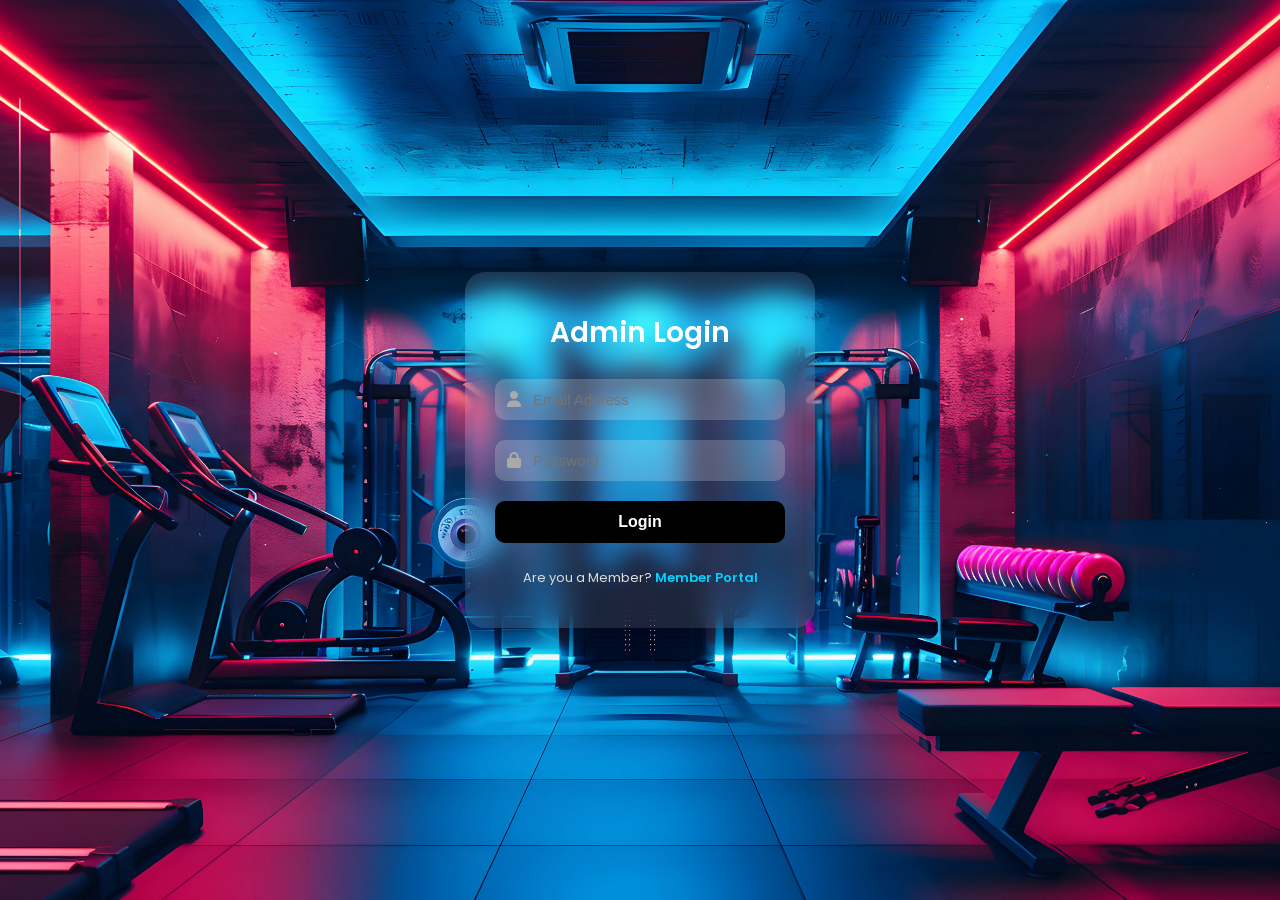
<file: src/main/resources/static/trainers.html>
<!DOCTYPE html>
<html lang="en">
<head>
  <script>
    if (sessionStorage.getItem("adminLoggedIn") !== "true") {
      window.location.href = "admin-login.html";
    }
  </script>
  <meta charset="UTF-8" />
  <meta name="viewport" content="width=device-width, initial-scale=1.0"/>
  <title>Trainers - Power Gym</title>
  <link rel="stylesheet" href="style.css" />
</head>
<body>
  <div class="dashboard-container">
    <aside class="sidebar">
      <h2>⚡ Power Gym</h2>
      <nav class="nav-links">
        <a href="index.html">📊 Dashboard</a>
        <a href="admin-members.html">👥 Members</a>
        <a href="trainers.html" class="active">🏋️ Trainers</a>
        <a href="classes.html">📅 Classes</a>
        <a href="payments.html">💳 Payments</a>
        <a href="attendance.html">🕒 Attendance</a>
      </nav>
      <div class="sidebar-footer">
        <button class="logout-btn" onclick="logoutAdmin()">Logout</button>
      </div>
    </aside>

    <main class="main-content">
      <div class="header" style="display: flex; justify-content: space-between; align-items: center;">
        <div>
          <h1>Trainers</h1>
          <p>Manage your gym's personal trainers.</p>
        </div>
        <button class="btn btn-primary" onclick="showModal('addTrainerModal')">+ Add Trainer</button>
      </div>

      <div class="glass-card">
        <table id="trainersTable">
          <thead>
            <tr>
              <th>ID</th>
              <th>Name</th>
              <th>Specialization</th>
              <th>Phone</th>
              <th>Email</th>
              <th>Actions</th>
            </tr>
          </thead>
          <tbody>
            <!-- Data will be populated here by JS -->
          </tbody>
        </table>
      </div>
    </main>
  </div>

  <!-- Add Trainer Modal -->
  <div class="modal-backdrop" id="addTrainerModal">
    <div class="glass-card modal-content">
      <h2 id="modalTitle" style="margin-bottom: 1.5rem;">Add New Trainer</h2>
      <form id="addTrainerForm" onsubmit="addTrainer(event)">
        <input type="hidden" id="tId">
        <div class="form-group">
          <label>Full Name</label>
          <input type="text" id="tName" class="form-control" required>
        </div>
        <div class="form-group">
          <label>Specialization</label>
          <input type="text" id="tSpec" class="form-control" placeholder="e.g. Bodybuilding, Yoga" required>
        </div>
        <div class="form-group">
          <label>Phone</label>
          <input type="text" id="tPhone" class="form-control">
        </div>
        <div class="form-group">
          <label>Email</label>
          <input type="email" id="tEmail" class="form-control">
        </div>
        <div style="display: flex; gap: 10px; margin-top: 2rem;">
          <button type="button" class="btn" style="background: rgba(255,255,255,0.1); color: white; flex: 1;" onclick="hideModal('addTrainerModal')">Cancel</button>
          <button type="submit" class="btn btn-primary" style="flex: 1;">Save Trainer</button>
        </div>
      </form>
    </div>
  </div>

  <script src="script.js"></script>
  <script>
    function logoutAdmin() {
      sessionStorage.removeItem("adminLoggedIn");
      window.location.href = "admin-login.html";
    }

    function showModal(id) {
      document.getElementById(id).classList.add('show');
    }

    function hideModal(id) {
      document.getElementById(id).classList.remove('show');
    }

    async function loadTrainers() {
      const result = await callApi('/trainers', 'GET');
      if (result) {
        const tbody = document.querySelector('#trainersTable tbody');
        tbody.innerHTML = '';
        if (result.length === 0) {
            tbody.innerHTML = '<tr><td colspan="6" style="text-align: center; color: #aaa;">No trainers found. Add one above!</td></tr>';
            return;
        }
        result.forEach(t => {
          tbody.innerHTML += `
            <tr>
              <td>${t.id}</td>
              <td>${t.name}</td>
              <td><span class="badge badge-success">${t.specialization}</span></td>
              <td>${t.phone || '-'}</td>
              <td>${t.email || '-'}</td>
              <td>
                <button class="btn" style="padding: 0.4rem 0.8rem; background: var(--primary); color: white;" onclick='editTrainer(${JSON.stringify(t)})'>Edit</button>
                <button class="btn" style="padding: 0.4rem 0.8rem; background: var(--danger); color: white;" onclick="deleteTrainer(${t.id})">Delete</button>
              </td>
            </tr>
          `;
        });
      }
    }
    
    function editTrainer(t) {
        document.getElementById('tId').value = t.id;
        document.getElementById('tName').value = t.name;
        document.getElementById('tSpec').value = t.specialization;
        document.getElementById('tPhone').value = t.phone || '';
        document.getElementById('tEmail').value = t.email || '';
        document.getElementById('modalTitle').innerText = 'Edit Trainer';
        showModal('addTrainerModal');
    }

    async function addTrainer(e) {
      e.preventDefault();
      const id = document.getElementById('tId').value;
      const data = {
        name: document.getElementById('tName').value,
        specialization: document.getElementById('tSpec').value,
        phone: document.getElementById('tPhone').value,
        email: document.getElementById('tEmail').value
      };
      
      const method = id ? 'PUT' : 'POST';
      const endpoint = id ? `/trainers/${id}` : '/trainers';
      
      const res = await callApi(endpoint, method, data);
      if (res) {
        hideModal('addTrainerModal');
        document.getElementById('addTrainerForm').reset();
        document.getElementById('tId').value = '';
        document.getElementById('modalTitle').innerText = 'Add New Trainer';
        loadTrainers();
      }
    }

    async function deleteTrainer(id) {
      if (confirm("Are you sure you want to delete this trainer?")) {
        await callApi(`/trainers/${id}`, 'DELETE');
        loadTrainers();
      }
    }

    // Load initially
    document.addEventListener("DOMContentLoaded", loadTrainers);
  </script>
</body>
</html>
</file>
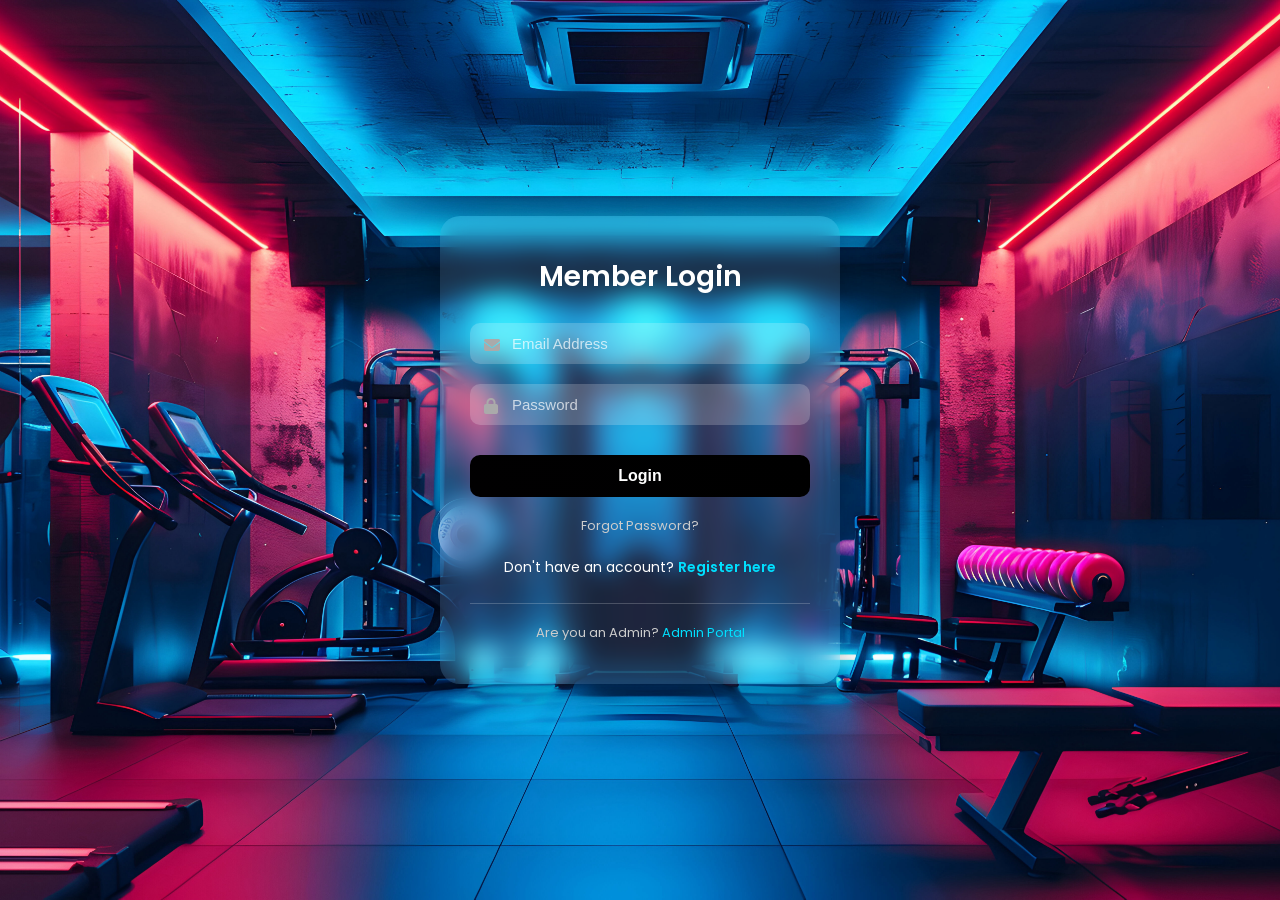
<file: src/main/resources/static/user-dashboard.html>
<!DOCTYPE html>
<html lang="en">
<head>
  <script>
    // Must be logged in as user
    if (!sessionStorage.getItem("jwtToken")) {
      window.location.href = "user.html";
    }
  </script>
  <meta charset="UTF-8" />
  <meta name="viewport" content="width=device-width, initial-scale=1.0"/>
  <title>Member Dashboard - Power Gym</title>
  <link rel="stylesheet" href="style.css" />
</head>
<body>
  <div class="dashboard-container">
    <aside class="sidebar">
      <h2>⚡ Power Gym</h2>
      <nav class="nav-links">
        <a href="#" id="nav-profile" class="active" onclick="showSection('profile-section', this)">👤 My Profile</a>
        <a href="#" id="nav-membership" onclick="showSection('membership-section', this)">💳 My Membership</a>
        <a href="#" id="nav-payments" onclick="showSection('payments-section', this)">💰 My Payments</a>
        <a href="#" id="nav-attendance" onclick="showSection('attendance-section', this)">📅 My Attendance</a>
        <a href="#" id="nav-classes" onclick="showSection('classes-section', this)">🏋️ Book Classes</a>
      </nav>
      <div class="sidebar-footer">
        <button class="logout-btn" onclick="logoutUser()">Logout</button>
      </div>
    </aside>

    <main class="main-content">
      <div class="header">
        <h1 id="welcomeMessage">Welcome back!</h1>
        <p>Here are your membership details and activities.</p>
        
        <!-- Dynamic Notifications -->
        <div id="notificationsContainer" style="margin-top: 1.5rem; display: flex; gap: 10px; flex-direction: column;">
          <!-- Populated by JS -->
        </div>
      </div>

      <div id="profile-section" class="glass-card dashboard-section" style="margin-bottom: 2rem;">
        <h3 style="margin-bottom: 1.5rem; color: var(--primary-accent);">My Profile Details</h3>
        <p><strong>Name:</strong> <span id="pName"></span></p>
        <p><strong>Email:</strong> <span id="pEmail"></span></p>
        <p><strong>Phone:</strong> <span id="pPhone"></span></p>
      </div>

      <div id="membership-section" class="glass-card dashboard-section" style="margin-bottom: 2rem; display: none;">
        <h3 style="margin-bottom: 1.5rem; color: var(--primary-accent);">My Membership</h3>
        <p><strong>Plan Type:</strong> <span id="mType">No Active Membership</span></p>
        <p><strong>Start Date:</strong> <span id="mStart">-</span></p>
        <p><strong>Duration:</strong> <span id="mDuration">-</span></p>
      </div>

      <div id="payments-section" class="glass-card dashboard-section" style="margin-bottom: 2rem; display: none;">
        <h3 style="margin-bottom: 1.5rem; color: var(--primary-accent);">My Payments</h3>
        <table id="myPaymentsTable">
          <thead>
            <tr>
              <th>ID</th>
              <th>Amount</th>
              <th>Date</th>
              <th>Status</th>
            </tr>
          </thead>
          <tbody>
            <!-- Populated by JS -->
          </tbody>
        </table>
      </div>

      <div id="attendance-section" class="glass-card dashboard-section" style="display: none; margin-bottom: 2rem;">
        <h3 style="margin-bottom: 1.5rem; color: var(--primary-accent);">My Attendance History</h3>
        <table id="myAttendanceTable">
          <thead>
            <tr>
              <th>Date</th>
              <th>Status</th>
            </tr>
          </thead>
          <tbody>
            <!-- Populated by JS -->
          </tbody>
        </table>
      </div>

      <div id="classes-section" class="glass-card dashboard-section" style="display: none;">
        <h3 style="margin-bottom: 1.5rem; color: var(--primary-accent);">Available Classes</h3>
        <table id="classesTable">
          <thead>
            <tr>
              <th>Class Name</th>
              <th>Time</th>
              <th>Capacity</th>
              <th>Action</th>
            </tr>
          </thead>
          <tbody>
            <!-- Populated by JS -->
          </tbody>
        </table>
      </div>
    </main>
  </div>

  <script src="script.js"></script>
  <script src="userScript.js"></script>
  <script>
    function showSection(sectionId, clickedElement) {
      // Hide all sections
      const sections = document.querySelectorAll('.dashboard-section');
      sections.forEach(sec => sec.style.display = 'none');

      // Show the targeted section
      document.getElementById(sectionId).style.display = 'block';

      // Update active class on nav links
      const links = document.querySelectorAll('.nav-links a');
      links.forEach(link => link.classList.remove('active'));
      clickedElement.classList.add('active');
    }

    function logoutUser() {
      sessionStorage.removeItem("jwtToken");
      sessionStorage.removeItem("currentUser");
      window.location.href = "user.html";
    }

    async function loadUserData() {
      const userStr = sessionStorage.getItem("currentUser");
      if (!userStr) return;
      const user = JSON.parse(userStr);
      
      document.getElementById('welcomeMessage').innerText = `Welcome back, ${user.name}!`;
      document.getElementById('pName').innerText = user.name;
      document.getElementById('pEmail').innerText = user.email;
      document.getElementById('pPhone').innerText = user.phone;

      // Load user specific payments
      // Load user specific payments & process notifications
      const notifContainer = document.getElementById('notificationsContainer');
      notifContainer.innerHTML = '';
      
      try {
        const payments = await callApi(`/payments/user/${user.id}`, 'GET');
        if (payments) {
          const tbody = document.querySelector('#myPaymentsTable tbody');
          tbody.innerHTML = '';
          if (payments.length === 0) {
             tbody.innerHTML = '<tr><td colspan="4" style="text-align: center; color: #aaa;">No payments found.</td></tr>';
          }
          let pendingCount = 0;
          payments.forEach(p => {
            const dateStr = new Date(p.paymentDate).toLocaleString();
            const badgeClass = p.status === 'PAID' ? 'badge-success' : 'badge-pending';
            tbody.innerHTML += `
              <tr>
                <td>#${p.id}</td>
                <td><strong>$${p.amount.toFixed(2)}</strong></td>
                <td>${dateStr}</td>
                <td><span class="badge ${badgeClass}">${p.status}</span></td>
              </tr>
            `;
            if (p.status === 'PENDING') {
                pendingCount++;
                notifContainer.innerHTML += `
                  <div class="glass-card" style="padding: 1rem; border-left: 4px solid var(--danger);">
                    <strong><i class="fas fa-exclamation-circle"></i> Action Required:</strong> Payment of $${p.amount.toFixed(2)} is pending.
                  </div>
                `;
            }
          });
        }
      } catch (e) {
         console.log("Error loading payments");
      }

      // Load user specific membership
      try {
        const memberships = await callApi(`/membership/user/${user.id}`, 'GET');
        if (memberships && memberships.length > 0) {
           const latest = memberships[memberships.length - 1]; // Assume last one is active
           document.getElementById('mType').innerText = latest.type;
           document.getElementById('mStart').innerText = latest.startDate;
           document.getElementById('mDuration').innerText = latest.durationMonths + " Months";
        }
      } catch (e) {
         console.log("Error loading membership");
      }

      // Load user specific attendance
      try {
        const attendance = await callApi(`/attendance/user/${user.id}`, 'GET');
        if (attendance) {
          const tbody = document.querySelector('#myAttendanceTable tbody');
          tbody.innerHTML = '';
          if (attendance.length === 0) {
             tbody.innerHTML = '<tr><td colspan="2" style="text-align: center; color: #aaa;">No attendance records found.</td></tr>';
          }
          attendance.forEach(a => {
            const badgeClass = a.status === 'Absent' ? 'badge-danger' : 'badge-success';
            const statusText = a.status || 'Present';
            tbody.innerHTML += `
              <tr>
                <td><strong>${a.date}</strong></td>
                <td><span class="badge ${badgeClass}">${statusText}</span></td>
              </tr>
            `;
          });
        }
      } catch (e) {
         console.log("Error loading attendance");
      }

      // Load available classes
      try {
        const [classes, myEnrollments] = await Promise.all([
            callApi('/classes', 'GET'),
            callApi('/classes/my-enrollments', 'GET').catch(() => [])
        ]);

        if (classes) {
          const tbody = document.querySelector('#classesTable tbody');
          tbody.innerHTML = '';
          if (classes.length === 0) {
             tbody.innerHTML = '<tr><td colspan="4" style="text-align: center; color: #aaa;">No classes available.</td></tr>';
          }
          classes.forEach(c => {
            const timeStr = new Date(c.scheduleTime).toLocaleString();
            const isEnrolled = myEnrollments.some(e => e.gymClass.id === c.id);
            
            let actionBtn = `<button class="btn btn-primary" style="padding: 0.3rem 0.6rem; font-size: 13px;" onclick="enrollClass(${c.id})">Enroll</button>`;
            if (isEnrolled) {
                actionBtn = `<button class="btn" style="padding: 0.3rem 0.6rem; font-size: 13px; background: #334155; color: #94a3b8; cursor: not-allowed;" disabled>Enrolled</button>`;
            }

            tbody.innerHTML += `
              <tr>
                <td><strong>${c.name}</strong></td>
                <td>${timeStr}</td>
                <td><span class="badge badge-pending">Max ${c.maxCapacity}</span></td>
                <td>${actionBtn}</td>
              </tr>
            `;
          });
        }
      } catch (e) {
         console.log("Error loading classes");
      }
    }

    async function enrollClass(classId) {
       try {
         const res = await fetch(`/api/classes/${classId}/enroll`, {
            method: 'POST',
            headers: { 'Authorization': 'Bearer ' + sessionStorage.getItem('jwtToken') }
         });
         const text = await res.text();
         if(res.ok) {
            alert('Successfully enrolled!');
            loadUserData(); // Refresh to show Enrolled
         } else {
            alert('Could not enroll: ' + text);
         }
       } catch (e) {
         alert('Error enrolling in class');
       }
    }

    document.addEventListener("DOMContentLoaded", loadUserData);
  </script>
</body>
</html>
</file>
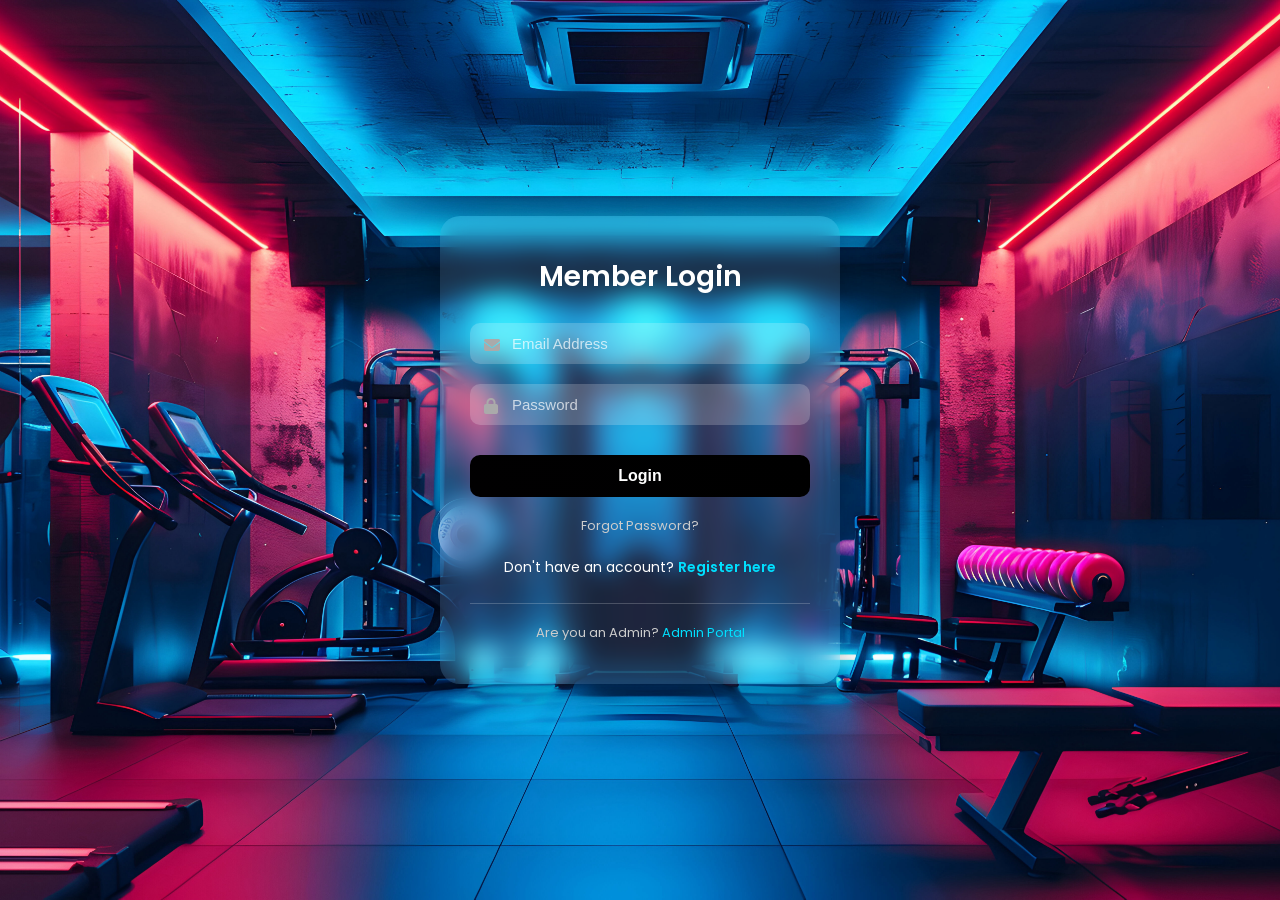
<file: src/main/resources/static/user.html>
<!DOCTYPE html>
<html lang="en">
<head>
  <meta charset="UTF-8" />
  <meta name="viewport" content="width=device-width, initial-scale=1.0"/>
  <title>Member Portal</title>
  <link href="https://fonts.googleapis.com/css2?family=Poppins:wght@400;600&display=swap" rel="stylesheet">
  <link rel="stylesheet" href="https://cdnjs.cloudflare.com/ajax/libs/font-awesome/6.5.0/css/all.min.css"/>
  <style>
    * {
      margin: 0;
      padding: 0;
      box-sizing: border-box;
    }
    body {
      font-family: 'Poppins', sans-serif;
      background: url('images/kowsik2.jpg') no-repeat center center fixed;
      background-size: cover;
      min-height: 100vh;
      display: flex;
      justify-content: center;
      align-items: center;
      overflow-y: auto;
      padding: 20px;
    }
    .login-container {
      background: rgba(255, 255, 255, 0.1);
      backdrop-filter: blur(12px);
      border-radius: 20px;
      padding: 40px 30px;
      box-shadow: 0 8px 32px rgba(0, 0, 0, 0.25);
      width: 100%;
      max-width: 400px;
      color: #fff;
      animation: fadeIn 0.8s ease;
    }
    @keyframes fadeIn {
      from { opacity: 0; transform: translateY(20px); }
      to { opacity: 1; transform: translateY(0); }
    }
    .login-container h2 {
      text-align: center;
      margin-bottom: 25px;
      font-weight: 600;
      font-size: 28px;
      color: #ffffff;
    }
    .input-group {
      position: relative;
      margin-bottom: 20px;
    }
    .input-group i {
      position: absolute;
      top: 14px;
      left: 14px;
      color: #aaa;
    }
    .input-group input {
      width: 100%;
      padding: 12px 12px 12px 42px;
      border: none;
      border-radius: 10px;
      background: rgba(252, 251, 251, 0.2);
      color: #fff;
      font-size: 15px;
      transition: background 0.3s;
    }
    .input-group input::placeholder {
      color: rgba(255,255,255,0.7);
    }
    .input-group input:focus {
      background: rgba(255, 255, 255, 0.3);
      outline: none;
    }
    button[type="submit"] {
      width: 100%;
      padding: 12px;
      border: none;
      border-radius: 10px;
      background: linear-gradient(45deg, #010001, #000000);
      color: #fff;
      font-size: 16px;
      font-weight: bold;
      cursor: pointer;
      transition: background 0.3s;
      margin-top: 10px;
    }
    button[type="submit"]:hover {
      background: linear-gradient(45deg, #5f10b0, #1e5de2);
    }
    .toggle-link {
      text-align: center;
      margin-top: 20px;
      font-size: 14px;
    }
    .toggle-link a {
      color: #00e0ff;
      text-decoration: none;
      font-weight: 600;
      cursor: pointer;
    }
    .toggle-link a:hover {
      text-decoration: underline;
    }
    #registerForm, #forgotPasswordForm {
      display: none; /* Hidden by default */
    }
  </style>
</head>
<body>
  <div class="login-container">
    <h2 id="formTitle">Member Login</h2>
    
    <!-- LOGIN FORM -->
    <form id="loginForm">
      <div class="input-group">
        <i class="fas fa-envelope"></i>
        <input type="email" name="email" placeholder="Email Address" required />
      </div>
      <div class="input-group">
        <i class="fas fa-lock"></i>
        <input type="password" name="password" placeholder="Password" required />
      </div>
      <button type="submit">Login</button>
      <div style="text-align: center; margin-top: 15px;">
        <a onclick="toggleForms('forgot')" style="color: #ccc; font-size: 13px; text-decoration: none; cursor: pointer;">Forgot Password?</a>
      </div>
      <div class="toggle-link">
        Don't have an account? <a onclick="toggleForms('register')">Register here</a>
      </div>
    </form>

    <!-- REGISTER FORM -->
    <form id="registerForm">
      <div class="input-group">
        <i class="fas fa-user"></i>
        <input type="text" name="name" placeholder="Full Name" required />
      </div>
      <div class="input-group">
        <i class="fas fa-envelope"></i>
        <input type="email" name="email" placeholder="Email Address" required />
      </div>
      <div class="input-group">
        <i class="fas fa-lock"></i>
        <input type="password" name="password" placeholder="Password" required />
      </div>
      <div class="input-group">
        <i class="fas fa-phone"></i>
        <input type="text" name="phone" placeholder="Phone Number" required />
      </div>
      <input type="hidden" name="role" value="user" />
      
      <button type="submit">Register</button>
      <div class="toggle-link">
        Already have an account? <a onclick="toggleForms('login')">Login here</a>
      </div>
    </form>

    <!-- FORGOT PASSWORD FORM -->
    <form id="forgotPasswordForm">
      <p style="text-align: center; margin-bottom: 20px; font-size: 14px; color: #ccc;">Enter your email to receive a temporary password.</p>
      <div class="input-group">
        <i class="fas fa-envelope"></i>
        <input type="email" id="forgotEmail" name="email" placeholder="Email Address" required />
      </div>
      <button type="submit">Reset Password</button>
      <div class="toggle-link">
        Remembered it? <a onclick="toggleForms('login')">Login here</a>
      </div>
    </form>
    
    <div style="text-align: center; margin-top: 25px; border-top: 1px solid rgba(255,255,255,0.2); padding-top: 15px;">
        <a href="admin-login.html" style="color: #ccc; font-size: 13px; text-decoration: none;">Are you an Admin? <span style="color: #00e0ff;">Admin Portal</span></a>
    </div>

    <!-- We must include the hidden sections required by userScript.js so it doesn't break -->
    <div id="registerSection" style="display:none;"></div>
    <div id="loginSection" style="display:none;"></div>
    <div id="userDetailsSection" style="display:none;">
        <p id="userName"></p>
        <p id="userEmail"></p>
        <p id="userPhone"></p>
        <button id="updateBtn"></button>
        <button id="deleteBtn"></button>
    </div>
    <div id="updateFormSection" style="display:none;">
        <form id="updateForm"><input name="id"><input name="name"><input name="email"><input name="phone"></form>
    </div>

  </div>

  <script>
    function toggleForms(type) {
      const loginForm = document.getElementById('loginForm');
      const registerForm = document.getElementById('registerForm');
      const forgotForm = document.getElementById('forgotPasswordForm');
      const title = document.getElementById('formTitle');
      
      loginForm.style.display = 'none';
      registerForm.style.display = 'none';
      forgotForm.style.display = 'none';

      if (type === 'register') {
        registerForm.style.display = 'block';
        title.innerText = "Create Account";
      } else if (type === 'forgot') {
        forgotForm.style.display = 'block';
        title.innerText = "Reset Password";
      } else {
        loginForm.style.display = 'block';
        title.innerText = "Member Login";
      }
    }
  </script>
  <!-- Load the API wrapper and event listeners -->
  <script src="userScript.js"></script>
</body>
</html>
</file>
<file: src/main/resources/static/style.css>
/* Premium Dark Mode & Glassmorphism Theme */
@import url('https://fonts.googleapis.com/css2?family=Outfit:wght@300;400;600;700&display=swap');

:root {
  --bg-dark: #0f172a;
  --bg-card: rgba(30, 41, 59, 0.7);
  --primary-accent: #0ea5e9;
  --secondary-accent: #8b5cf6;
  --text-primary: #f8fafc;
  --text-secondary: #94a3b8;
  --border-color: rgba(255, 255, 255, 0.1);
  --success: #10b981;
  --danger: #ef4444;
}

* {
  margin: 0;
  padding: 0;
  box-sizing: border-box;
}

body {
  font-family: 'Outfit', sans-serif;
  background-color: var(--bg-dark);
  color: var(--text-primary);
  min-height: 100vh;
  display: flex;
  overflow-x: hidden;
  background-image: radial-gradient(circle at 15% 50%, rgba(14, 165, 233, 0.15), transparent 25%),
                    radial-gradient(circle at 85% 30%, rgba(139, 92, 246, 0.15), transparent 25%);
}

/* Layout */
.dashboard-container {
  display: flex;
  width: 100%;
  height: 100vh;
}

/* Sidebar */
.sidebar {
  width: 260px;
  background: rgba(15, 23, 42, 0.8);
  backdrop-filter: blur(12px);
  -webkit-backdrop-filter: blur(12px);
  border-right: 1px solid var(--border-color);
  padding: 2rem 1.5rem;
  display: flex;
  flex-direction: column;
}

.sidebar h2 {
  font-weight: 700;
  font-size: 1.5rem;
  margin-bottom: 2.5rem;
  background: linear-gradient(to right, var(--primary-accent), var(--secondary-accent));
  -webkit-background-clip: text;
  -webkit-text-fill-color: transparent;
  display: flex;
  align-items: center;
  gap: 10px;
}

.nav-links {
  display: flex;
  flex-direction: column;
  gap: 0.5rem;
}

.nav-links a {
  text-decoration: none;
  color: var(--text-secondary);
  font-weight: 400;
  padding: 0.8rem 1rem;
  border-radius: 8px;
  transition: all 0.3s ease;
  display: flex;
  align-items: center;
  gap: 10px;
}

.nav-links a:hover, .nav-links a.active {
  background: rgba(255, 255, 255, 0.05);
  color: var(--text-primary);
  transform: translateX(5px);
}

.sidebar-footer {
  margin-top: auto;
  text-align: center;
}

.logout-btn {
  background: rgba(239, 68, 68, 0.1);
  color: var(--danger);
  border: 1px solid rgba(239, 68, 68, 0.2);
  width: 100%;
  padding: 0.8rem;
  border-radius: 8px;
  cursor: pointer;
  transition: all 0.3s ease;
  font-weight: 600;
}

.logout-btn:hover {
  background: var(--danger);
  color: white;
}

/* Main Content */
.main-content {
  flex: 1;
  padding: 2.5rem 3rem;
  overflow-y: auto;
}

.header {
  margin-bottom: 3rem;
}

.header h1 {
  font-size: 2.5rem;
  font-weight: 600;
  margin-bottom: 0.5rem;
}

.header p {
  color: var(--text-secondary);
  font-size: 1.1rem;
}

/* Glass Cards */
.glass-card {
  background: var(--bg-card);
  backdrop-filter: blur(16px);
  -webkit-backdrop-filter: blur(16px);
  border: 1px solid var(--border-color);
  border-radius: 16px;
  padding: 2rem;
  box-shadow: 0 4px 30px rgba(0, 0, 0, 0.1);
}

/* Dashboard Grid */
.stats-grid {
  display: grid;
  grid-template-columns: repeat(auto-fit, minmax(250px, 1fr));
  gap: 1.5rem;
  margin-bottom: 2rem;
}

.stat-card {
  display: flex;
  flex-direction: column;
  gap: 10px;
}

.stat-card h3 {
  color: var(--text-secondary);
  font-size: 1rem;
  font-weight: 400;
}

.stat-card .value {
  font-size: 2.5rem;
  font-weight: 700;
  color: var(--text-primary);
}

.charts-grid {
  display: grid;
  grid-template-columns: 2fr 1fr;
  gap: 1.5rem;
}

/* Forms & Inputs */
.form-group {
  margin-bottom: 1.5rem;
}

.form-group label {
  display: block;
  margin-bottom: 0.5rem;
  color: var(--text-secondary);
}

.form-control {
  width: 100%;
  padding: 0.8rem 1rem;
  background: rgba(0, 0, 0, 0.2);
  border: 1px solid var(--border-color);
  border-radius: 8px;
  color: var(--text-primary);
  font-family: inherit;
  transition: all 0.3s ease;
}

.form-control:focus {
  outline: none;
  border-color: var(--primary-accent);
  background: rgba(0, 0, 0, 0.4);
}

/* Buttons */
.btn {
  padding: 0.8rem 1.5rem;
  border-radius: 8px;
  border: none;
  font-weight: 600;
  cursor: pointer;
  transition: all 0.3s ease;
  font-family: inherit;
}

.btn-primary {
  background: linear-gradient(to right, var(--primary-accent), var(--secondary-accent));
  color: white;
}

.btn-primary:hover {
  opacity: 0.9;
  transform: translateY(-2px);
  box-shadow: 0 4px 15px rgba(14, 165, 233, 0.4);
}

/* Tables */
table {
  width: 100%;
  border-collapse: collapse;
  margin-top: 1rem;
}

th, td {
  padding: 1rem;
  text-align: left;
  border-bottom: 1px solid var(--border-color);
}

th {
  color: var(--text-secondary);
  font-weight: 600;
}

tr:hover td {
  background: rgba(255, 255, 255, 0.02);
}

/* Modal */
.modal-backdrop {
  position: fixed;
  top: 0; left: 0; width: 100%; height: 100%;
  background: rgba(0, 0, 0, 0.6);
  backdrop-filter: blur(5px);
  display: flex;
  justify-content: center;
  align-items: center;
  z-index: 1000;
  opacity: 0;
  pointer-events: none;
  transition: opacity 0.3s ease;
}

.modal-backdrop.show {
  opacity: 1;
  pointer-events: all;
}

.modal-content {
  width: 100%;
  max-width: 500px;
  transform: translateY(20px);
  transition: transform 0.3s ease;
}

.modal-backdrop.show .modal-content {
  transform: translateY(0);
}

/* Badges */
.badge {
  padding: 0.25rem 0.75rem;
  border-radius: 20px;
  font-size: 0.85rem;
  font-weight: 600;
}
.badge-success { background: rgba(16, 185, 129, 0.2); color: var(--success); border: 1px solid rgba(16,185,129,0.3); }
.badge-pending { background: rgba(245, 158, 11, 0.2); color: #f59e0b; border: 1px solid rgba(245,158,11,0.3); }
</file>
